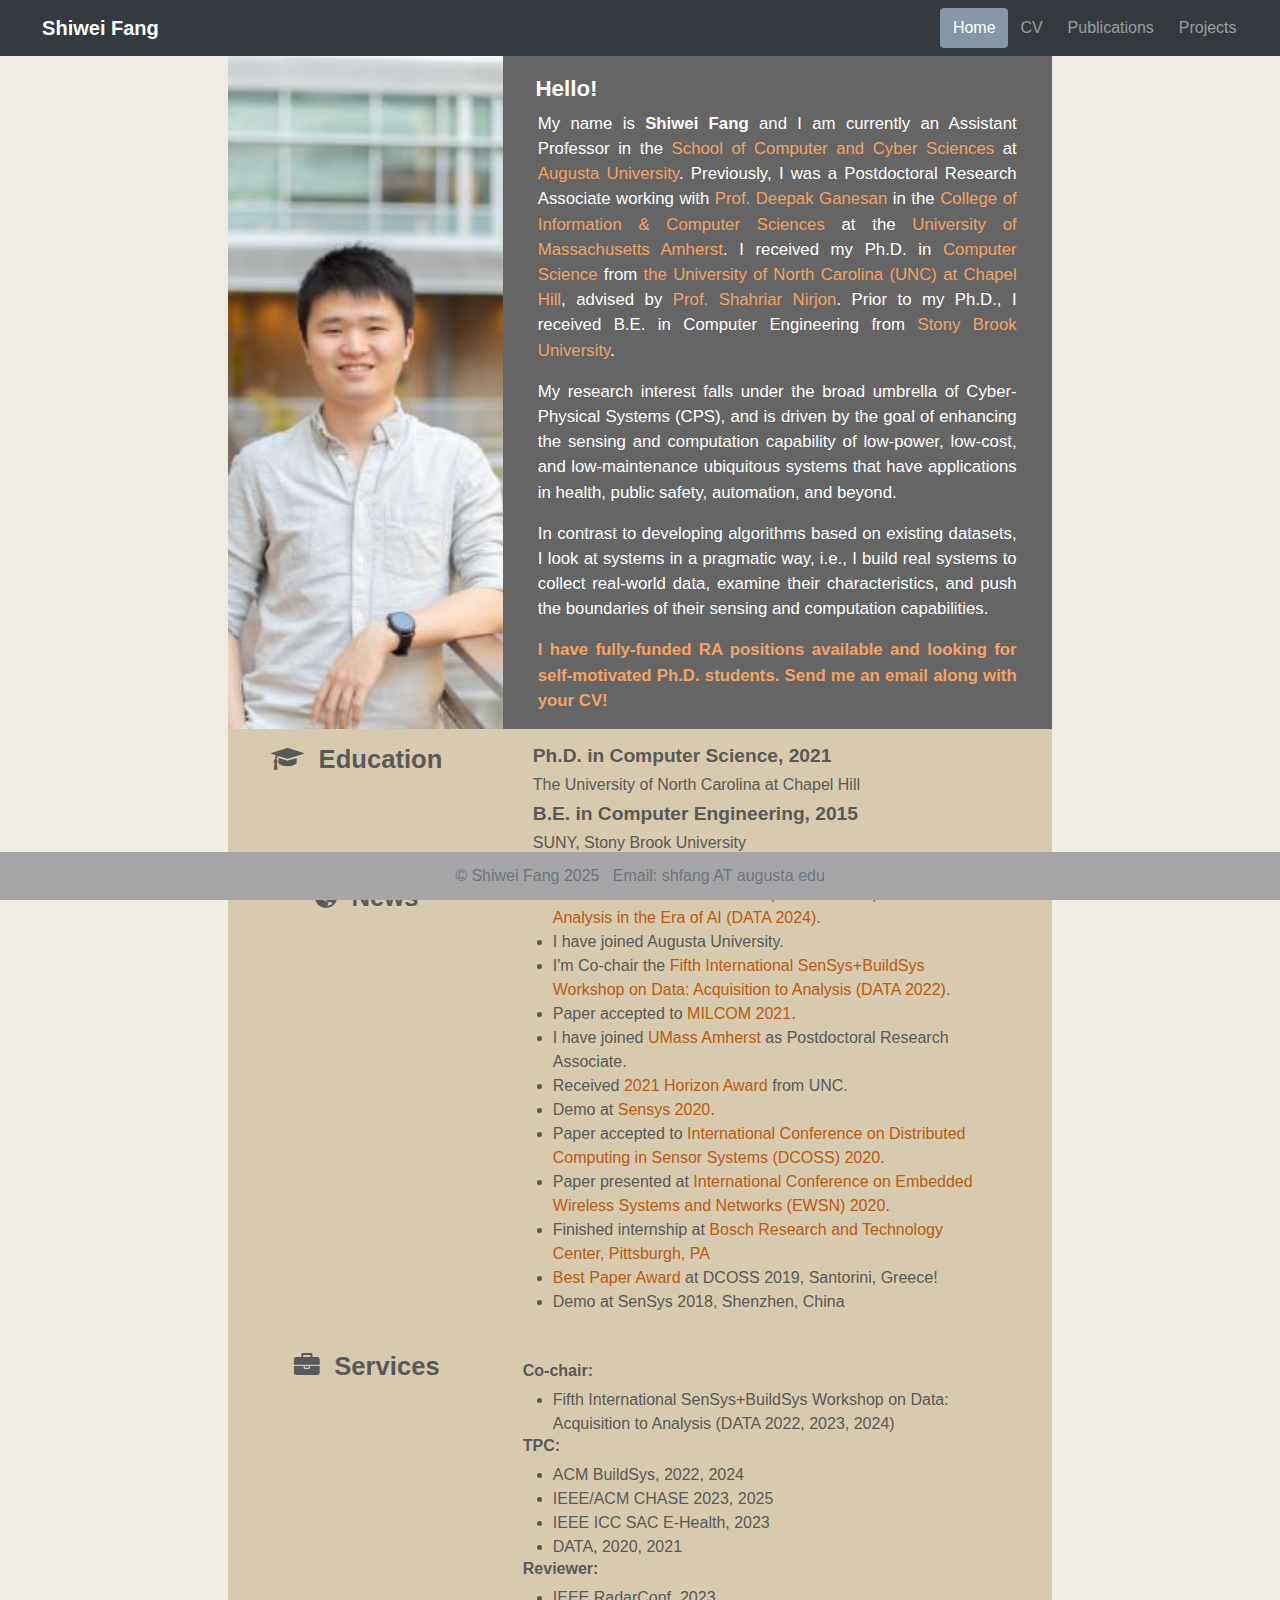
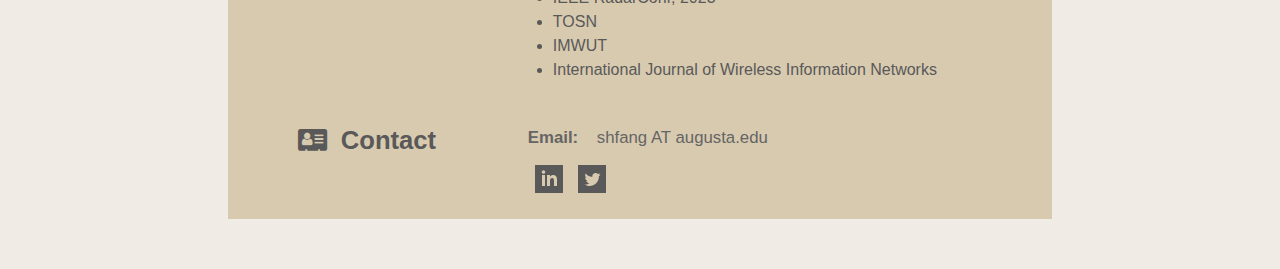
<file: index.html>
<!DOCTYPE html>
<html lang="en">

<head>
    <!-- Global site tag (gtag.js) - Google Analytics -->
    <script async src="https://www.googletagmanager.com/gtag/js?id=G-611R9WFK9T"></script>
    <script>
        window.dataLayer = window.dataLayer || [];
        function gtag() { dataLayer.push(arguments); }
        gtag('js', new Date());

        gtag('config', 'G-611R9WFK9T');
    </script>

    <meta charset="utf-8">
    <meta http-equiv="X-UA-Compatible" content="IE=edge">
    <meta name="viewport" content="width=device-width, initial-scale=1">
    <title>Shiwei Fang</title>
    <link href="css/bootstrap.min.css" rel="stylesheet">
    <link href="css/custom.css" rel="stylesheet">
    <link href='https://fonts.googleapis.com/css?family=Montserrat:400,700' rel='stylesheet' type='text/css'>
    <link href="https://maxcdn.bootstrapcdn.com/font-awesome/4.7.0/css/font-awesome.min.css" rel="stylesheet">

    <!--[if lt IE 9]>
      <script src="https://oss.maxcdn.com/html5shiv/3.7.2/html5shiv.min.js"></script>
      <script src="https://oss.maxcdn.com/respond/1.4.2/respond.min.js"></script>
    <![endif]-->
</head>

<body>
    <nav class="navbar navbar-expand-sm navbar-dark bg-dark sticky-top">
        <div class="container">
            <a class="navbar-brand" href="index.html"><b>&nbsp;&nbsp;Shiwei Fang</b></a>
            <button class="navbar-toggler" type="button" data-toggle="collapse" data-target="#navbarNavDropdown"
                aria-controls="navbarNavDropdown" aria-expanded="false" aria-label="Toggle navigation">
                <span class="navbar-toggler-icon"></span>
            </button>

            <div class="collapse navbar-collapse justify-content-between" id="navbarNavDropdown">
                <ul class="nav nav-pills navbar-nav ml-auto">
                    <li class="nav-item">
                        <a class="nav-link active" href="index.html">&nbsp;Home&nbsp;</a>
                    </li>
                    <li class="nav-item">
                        <a class="nav-link" href="Shiwei_Fang_CV.pdf" target="_blank">&nbsp;CV&nbsp;</a>
                    </li>
                    <li class="nav-item">
                        <a class="nav-link" href="research/publications.html">&nbsp;Publications&nbsp;</a>
                    </li>
                    <li class="nav-item">
                        <a class="nav-link" href="projects/projects.html">&nbsp;Projects&nbsp;</a>
                    </li>
                </ul>
                </form>
            </div>
        </div>
    </nav>

    <div class="row justify-content-center">

        <div class="col"></div>

        <div class="col-12 col-md-10 col-xl-8 col-center justify-content-center index-custom" style="max-width: 80rem;">


            <div class="jumbotron" style="padding-top: 0px;padding-bottom: 0px; padding-left: 0px; padding-right: 0px;">
                <!--<div class="container-fluid">-->
                <div class="container-fliud" style='height: 100%; width: 100%; margin-left: 0px; margin-right: 0px;'>
                    <div class="row" style="height: 100%; width: 100%; margin-left: 0px; margin-right: 0px;">
                        <!--<div class="col-md-5 my-auto col-img-wrap ">
                            <img src="imgs/shiwei.jpg" alt="Shiwei Fang" class="img-fluid"
                                style='height: 100%; width: auto; object-fit: contain; overflow: hidden;' />
                        </div> -->
                        <div class="col-md-4" style='min-height: 17.5rem; padding-left: 0px; padding-right: 0px;' >
                            <div class="s-cover"></div>
                        </div>
                        
                        <div class="col-md-8" style="margin-top: 20px; text-align: justify;">
                            <h3>Hello!</h3>
                            <p>My name is <b>Shiwei Fang</b> and I am currently an Assistant Professor in the <a href="https://www.augusta.edu/ccs/">School of Computer and Cyber Sciences</a> at <a href="https://www.augusta.edu/">Augusta University</a>. Previously, I was a Postdoctoral Research Associate working with <a href="https://people.cs.umass.edu/~dganesan/">Prof. Deepak Ganesan</a> in the <a href="https://www.cics.umass.edu/">College of Information & Computer Sciences</a> at the <a href="https://www.umass.edu/">University of Massachusetts Amherst</a>. I received my Ph.D. in <a href="https://cs.unc.edu/">Computer Science</a> from <a href="https://www.unc.edu/">the University of North Carolina (UNC) at Chapel Hill</a>, advised by <a href="https://cs.unc.edu/~nirjon/">Prof. Shahriar Nirjon</a>. Prior to my Ph.D., I received B.E. in Computer Engineering from <a href="https://www.stonybrook.edu/">Stony Brook University</a>.
                            </p>
                            <p>
                                My research interest falls under the broad umbrella of Cyber-Physical Systems (CPS), and is driven by the goal of enhancing the sensing and computation capability of low-power, low-cost, and low-maintenance ubiquitous systems that have applications in health, public safety, automation, and beyond.
                            </P>
                            <p>
                                In contrast to developing algorithms based on existing datasets, I look at systems in a pragmatic way, i.e., I build real systems to collect real-world data, examine their characteristics, and push the boundaries of their sensing and computation capabilities.
                            </p>

                            <p style="font-weight: bolder; color:  #f2a365;">
                                I have fully-funded RA positions available and looking for self-motivated Ph.D. students. Send me an email along with your CV!
                            </p>

                        </div>
                    </div>

                </div>
            </div>


            <div class="jumbotron"
                style="background-color: #d8caaf; padding-top: 5px; color: #595959; padding-left: 0px; padding-right: 0px;">
                <div class="container-fliud"
                    style="height: 100%; width: 100%; object-fit: contain; margin-left: 0px; margin-right: 0px;">
                    <div class="row">
                        <div class="col-md-4" style="text-align: center; padding-left: 0px; padding-top: 10px;">
                            <h2><span class="fa fa-graduation-cap"></span>&nbsp;&nbsp;Education
                            </h2>
                        </div>
                        <div class="col-md-8" style="text-align: left;">
                            <div class="container" style="padding-top: 10px;">
                                <h5><b>Ph.D. in Computer Science, 2021</b></h5>
                                <h6>The University of North Carolina at Chapel Hill</h6>

                                <h5><b>B.E. in Computer Engineering, 2015</b></h5>
                                <h6>SUNY, Stony Brook University</h6>
                            </div>
                        </div>
                    </div>
                </div>
            </div>

            <div class="jumbotron"
                style="background-color: #d8caaf; padding-top: 0px; color: #595959; padding-left: 0px; padding-right: 0px;">
                <div class="container-fluid"
                    style="height: 100%; width: 100%; object-fit: contain; margin-left: 0px; margin-right: 0px;">
                    <div class="row">
                        <div class="col-md-4" style="text-align: center; padding-left: 0px; padding-top: 10px;">
                            <h2><span class="fa fa-globe"></span>&nbsp;&nbsp;News</h2>
                        </div>
                        <div class="col-md-8" style="text-align: left;">
                            <ul class="index-news" style="padding-top: 10px; padding-left: 30px;">
                                <li><a href="https://data-workshop.github.io/DATA2024/">Seventh International Workshop on Data: Acquisition & Analysis in the Era of AI (DATA 2024)</a>.</li>
                                <li>I have joined Augusta University.</li>
                                <li>I'm Co-chair the <a href="https://data-workshop.github.io/DATA2022/">Fifth International SenSys+BuildSys Workshop on Data: Acquisition to Analysis (DATA 2022)</a>.</li>
                                <li>Paper accepted to <a href="https://milcom2021.milcom.org/">MILCOM 2021</a>.</li>
                                <li>I have joined <a href="https://www.cics.umass.edu/">UMass Amherst</a> as Postdoctoral Research Associate.</li>
                                <li>Received <a href="https://gradschoolmagazine.unc.edu/2020/11/impact-horizon-award-recipients/">2021 Horizon Award</a> from UNC.</li>
                                <li>Demo at <a href="http://sensys.acm.org/2020/">Sensys 2020</a>.</li>
                                <!-- <li>Paper accepted to <a href="https://workshopdata.github.io/DATA2020/">The 3rd International SenSys+BuildSys Workshop on Data: Acquisition to Analysis, 2020</a>.</li> -->
                                <li>Paper accepted to <a href="https://www.dcoss.org/dcoss20/">International Conference on Distributed Computing in Sensor Systems (DCOSS) 2020</a>.</li>
                                <li>Paper presented at <a href="https://ewsn2020.conf.citi-lab.fr/">International Conference on Embedded Wireless Systems and Networks (EWSN) 2020</a>.</li>
                                <!-- <li>Elected as Senator to <a href="https://gpsf.unc.edu/">The Graduate and Professional Student Federation (GPSF)</a></li> -->
                                <!-- <li>Paper accpeted to <a href="https://dfhs-buildsys.github.io/dfhs2019/">ACM International Workshop on Device-Free Human Sensing (DFHS) (With BuildSys 2019)</a>.</li> -->
                                <li>Finished internship at <a href="https://www.bosch.us/our-company/bosch-in-the-usa/pittsburgh/">Bosch Research and Technology Center, Pittsburgh, PA</a>
                                </li>
                                <li><a href="https://www.instagram.com/p/BySpCxPAi43/">Best Paper Award</a> at DCOSS 2019, Santorini, Greece!</li>
                                <li>Demo at SenSys 2018, Shenzhen, China</li>
                                <!-- <li>Teaching assistant for <a href="http://mobile.web.unc.edu/">COMP 433: Mobile Computing Systems</a>, Fall 2017</li> -->
                                <!-- <li>Teaching assistant for COMP 581: Introduction for Robotics, Fall 2017</li> -->
                            </ul>
                        </div>
                    </div>
                </div>
            </div>

            <div class="jumbotron"
                style="background-color: #d8caaf; padding-top: 0px; color: #595959; padding-left: 0px; padding-right: 0px;">
                <div class="container-fluid"
                    style="height: 100%; width: 100%; object-fit: contain; margin-left: 0px; margin-right: 0px;">
                    <div class="row">
                        <div class="col-md-4" style="text-align: center; padding-left: 0px; padding-top: 10px;">
                            <h2><span class="fa fa-briefcase"></span>&nbsp;&nbsp;Services</h2>
                        </div>
                        <div class="col-md-8" style="text-align: left;">
                            
                            <ul class="index-news" style="padding-top: 20px; padding-left: 30px;">
                                <h6 style="margin-left: -30px;"><b>Co-chair:</b></h6>
                                <li>Fifth International SenSys+BuildSys Workshop on Data: Acquisition to Analysis (DATA 2022, 2023, 2024)</li>

                                <h6 style="margin-left: -30px;"><b>TPC:</b></h6>
                                <li>ACM BuildSys, 2022, 2024</li>
                                <li>IEEE/ACM CHASE 2023, 2025</li>
                                <li>IEEE ICC SAC E-Health, 2023</li>
                                <li>DATA, 2020, 2021</li>

                                <h6 style="margin-left: -30px;"><b>Reviewer:</b></h6>
                                <li>IEEE RadarConf, 2023</li>
                                <li>TOSN</li>
                                <li>IMWUT</li>
                                <li>International Journal of Wireless Information Networks</li>


                            </ul>
                        </div>
                    </div>
                </div>
            </div>


            <div class="jumbotron flex-grow-1"
                style="background-color: #d8caaf; padding-top: 5px; color: #595959; padding-left: 0px; padding-right: 0px;">
                <div class="container-fluid flex-grow-1"
                    style="height: 100%; width: 100%; object-fit: contain; margin-left: 0px; margin-right: 0px;">
                    <div class="row flex-grow-1">
                        <div class="col-md-4" style="text-align: center; padding-left: 0px; padding-top: 10px;">
                            <h2><span class="fa fa-address-card"></span>&nbsp;&nbsp;Contact
                            </h2>
                        </div>
                        <div class="col-md-8" style="text-align: left; padding-top: 10px; padding-left: 0px;">
                            <p style="color: #656565;"><b>Email:</b> &nbsp;&nbsp; shfang AT augusta.edu</p>
                            <!-- <p style="color: #656565;"><b>Linkedin:</b> &nbsp;&nbsp;<a href="https://www.linkedin.com/in/shiwei-fang-9852524a"
                                    style="color: #B85B14;">Shiwei Fang</a></p> -->

                            <p>&nbsp;
                                <a href="https://www.linkedin.com/in/shiwei-fang-9852524a"  value="Linkedin" target="_blank">
                                    <svg xmlns="http://www.w3.org/2000/svg" width="24" height="24" fill="currentColor" class="icon-svg" viewBox="0 0 24 24"><path d="M0 0v24h24v-24h-24zm8 19h-3v-11h3v11zm-1.5-12.268c-.966 0-1.75-.79-1.75-1.764s.784-1.764 1.75-1.764 1.75.79 1.75 1.764-.783 1.764-1.75 1.764zm13.5 12.268h-3v-5.604c0-3.368-4-3.113-4 0v5.604h-3v-11h3v1.765c1.397-2.586 7-2.777 7 2.476v6.759z"/></svg></a>
                                &nbsp;&nbsp;
                                <a href="https://twitter.com/shiwei_f" type="button" value="Twitter" target="_blank">
                                    <svg xmlns="http://www.w3.org/2000/svg" width="24" height="24" fill="currentColor" class="icon-svg" viewBox="0 0 24 24"><path d="M0 0v24h24v-24h-24zm18.862 9.237c.208 4.617-3.235 9.765-9.33 9.765-1.854 0-3.579-.543-5.032-1.475 1.742.205 3.48-.278 4.86-1.359-1.437-.027-2.649-.976-3.066-2.28.515.098 1.021.069 1.482-.056-1.579-.317-2.668-1.739-2.633-3.26.442.246.949.394 1.486.411-1.461-.977-1.875-2.907-1.016-4.383 1.619 1.986 4.038 3.293 6.766 3.43-.479-2.053 1.079-4.03 3.198-4.03.944 0 1.797.398 2.396 1.037.748-.147 1.451-.42 2.085-.796-.245.767-.766 1.41-1.443 1.816.664-.08 1.297-.256 1.885-.517-.44.656-.997 1.234-1.638 1.697z"/></svg></a>
                            </p>
                        </div>
                    </div>
                </div>
            </div>


        </div>

        <div class="col"></div>
    </div>

    <footer class="footer text-center">
        <div class="container">
            <span class="text-muted">&copy; Shiwei Fang 2025 &nbsp; Email: shfang AT augusta edu</span>
        </div>
    </footer>

    <script src="https://ajax.googleapis.com/ajax/libs/jquery/1.11.3/jquery.min.js"></script>
    <script src="js/bootstrap.min.js"></script>
</body>

</html>
</file>
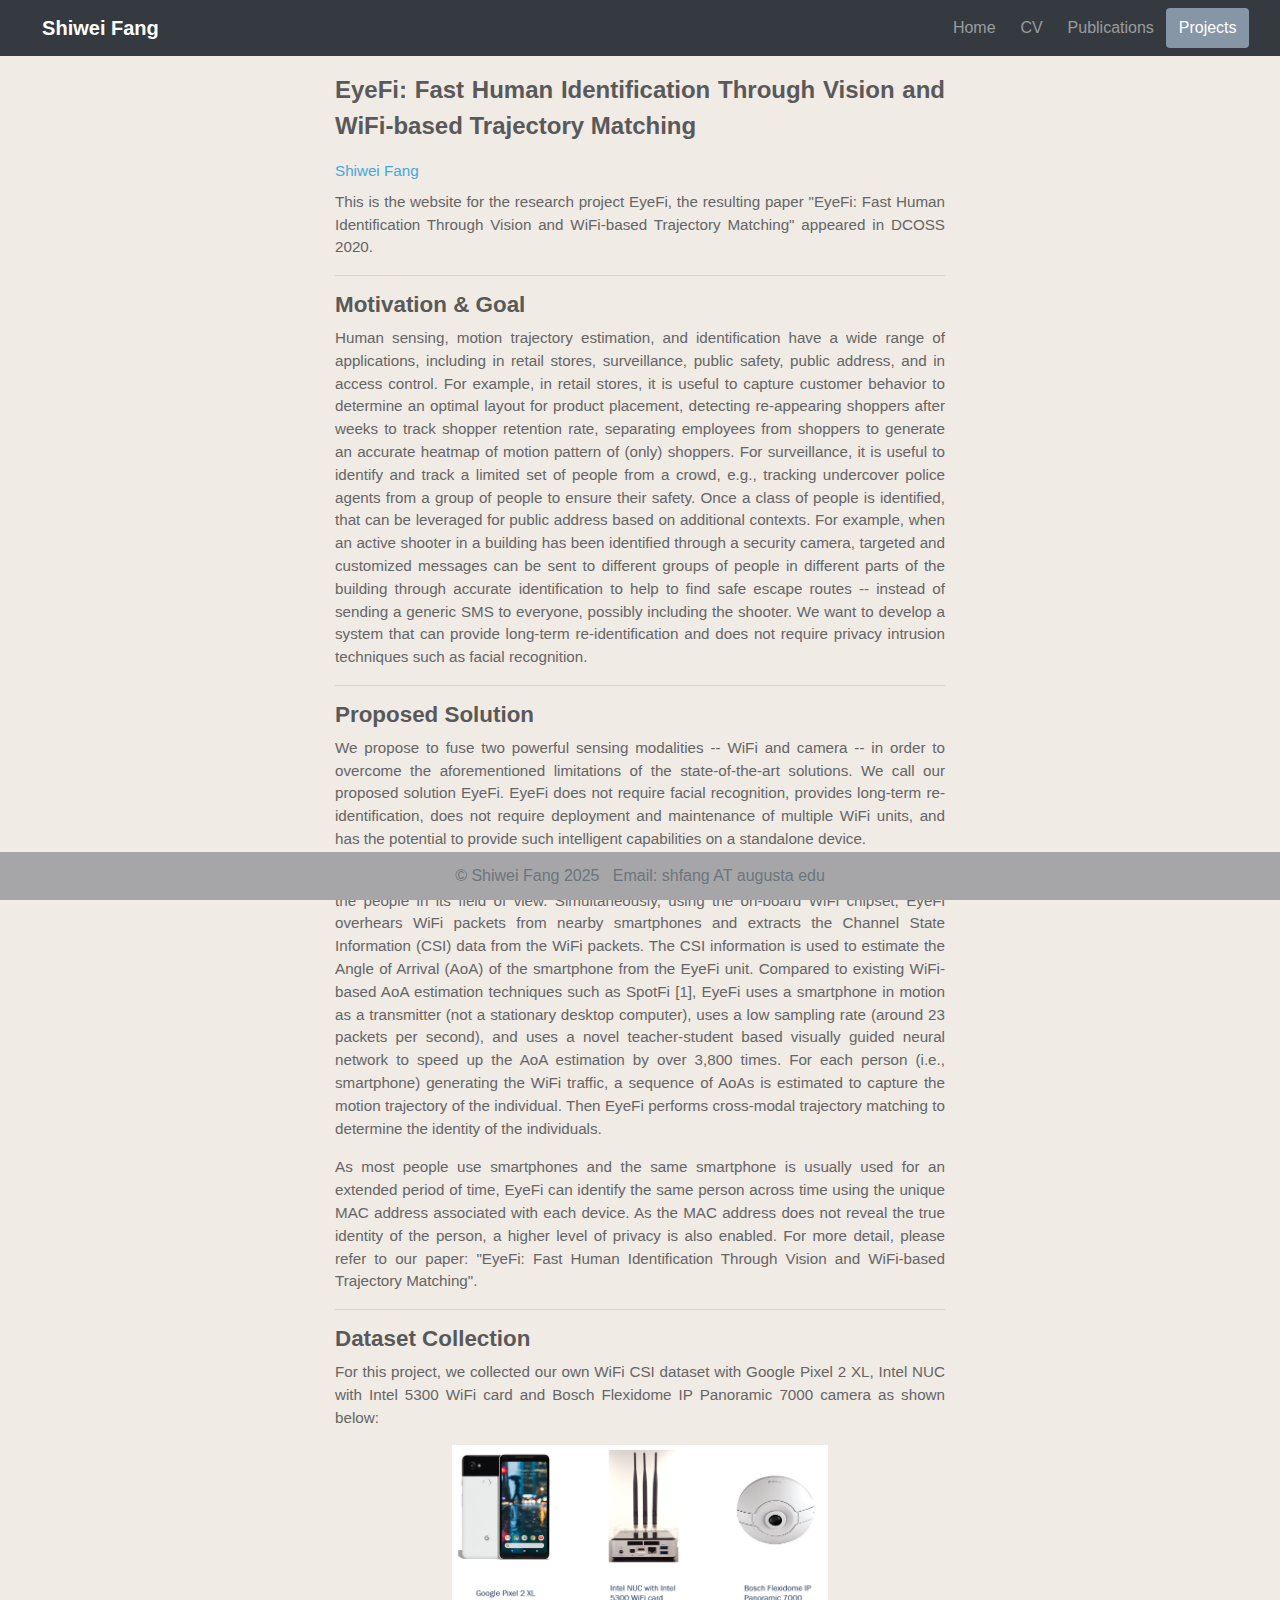
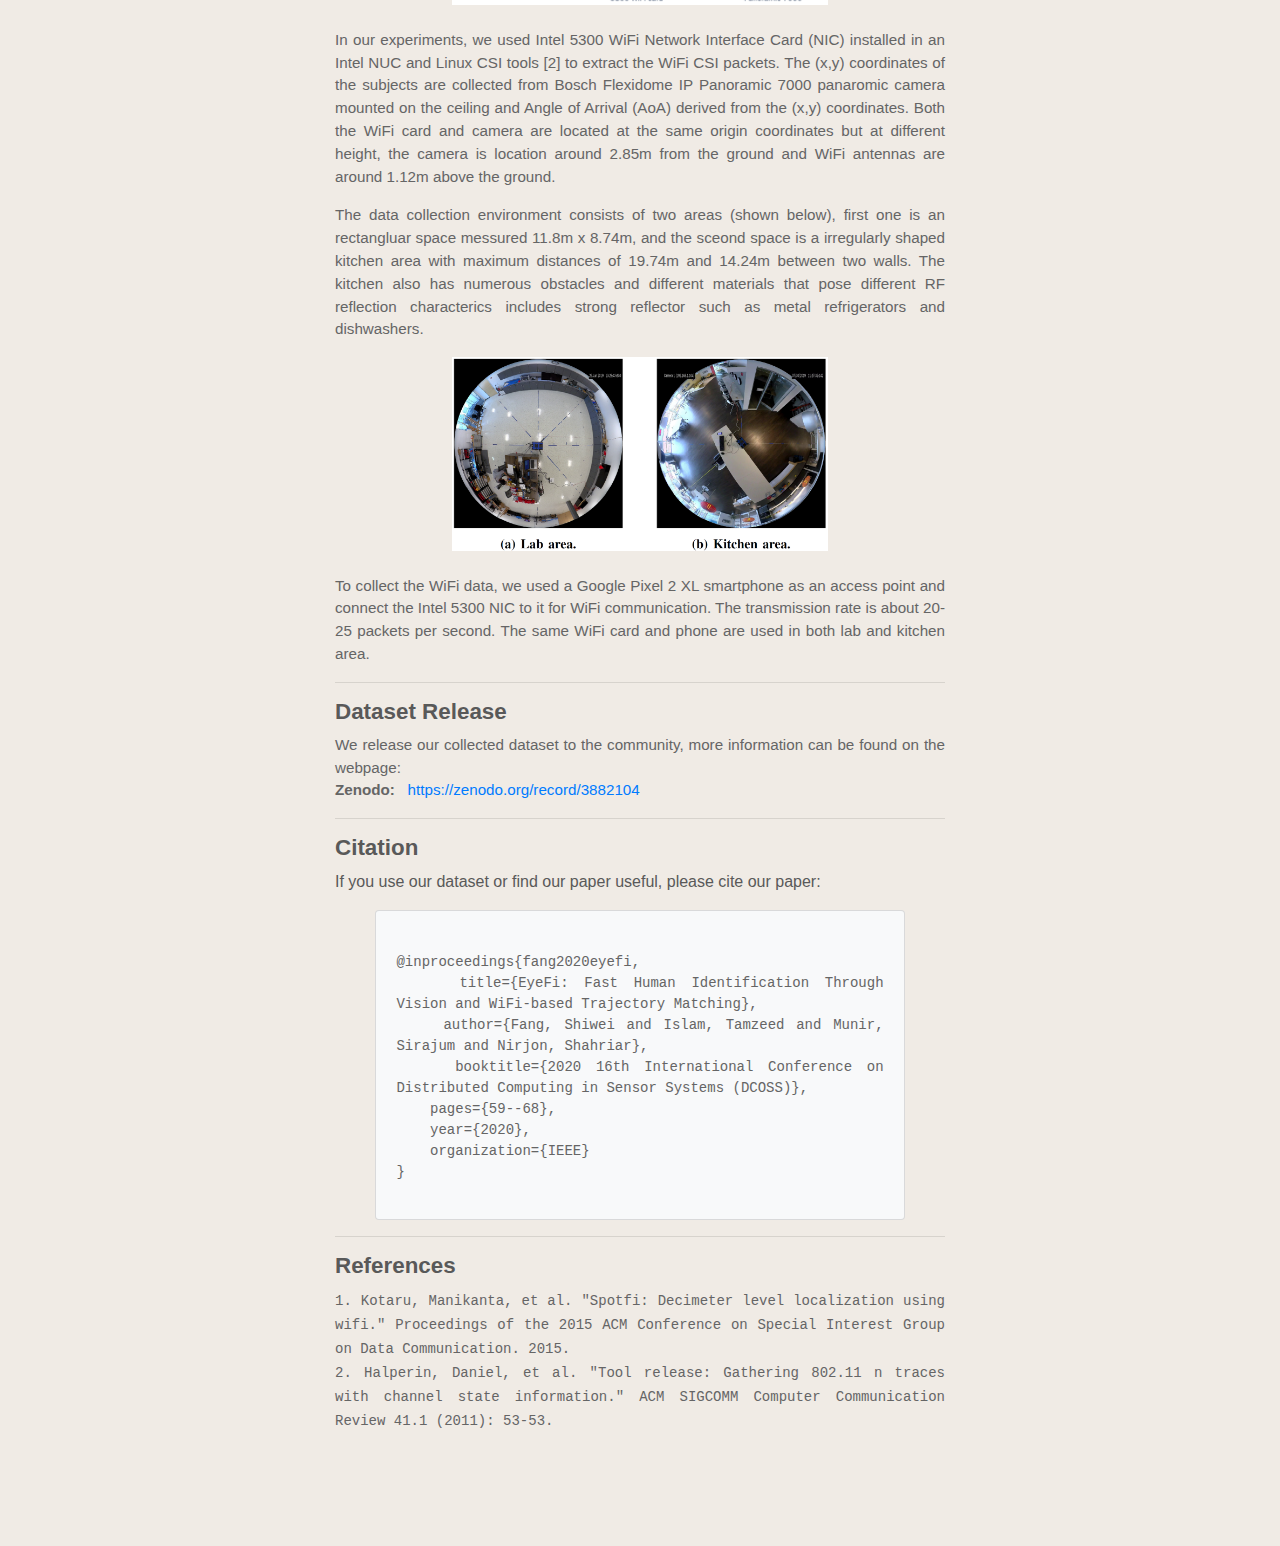
<file: projects/eyefi.html>
<!DOCTYPE html>
<html lang="en">

<head>
    <!-- Global site tag (gtag.js) - Google Analytics -->
    <script async src="https://www.googletagmanager.com/gtag/js?id=G-611R9WFK9T"></script>
    <script>
        window.dataLayer = window.dataLayer || [];
        function gtag() { dataLayer.push(arguments); }
        gtag('js', new Date());

        gtag('config', 'G-611R9WFK9T');
    </script>


    <meta charset="utf-8">
    <meta http-equiv="X-UA-Compatible" content="IE=edge">
    <meta name="viewport" content="width=device-width, initial-scale=1">
    
    <title>Shiwei Fang - EyeFi</title>
    <link href="../css/bootstrap.min.css" rel="stylesheet">
    <link href="../css/custom.css" rel="stylesheet">
    <link href="../css/blog.css" rel="stylesheet">
    <link href='https://fonts.googleapis.com/css?family=Montserrat:400,700' rel='stylesheet' type='text/css'>

    <!--[if lt IE 9]>
      <script src="https://oss.maxcdn.com/html5shiv/3.7.2/html5shiv.min.js"></script>
      <script src="https://oss.maxcdn.com/respond/1.4.2/respond.min.js"></script>
    <![endif]-->
</head>

<body>
    <nav class="navbar navbar-expand-sm navbar-dark bg-dark sticky-top">
        <div class="container">
            <a class="navbar-brand" href="../index.html"><b>&nbsp;&nbsp;Shiwei Fang</b></a>
            <button class="navbar-toggler" type="button" data-toggle="collapse" data-target="#navbarNavDropdown"
                aria-controls="navbarNavDropdown" aria-expanded="false" aria-label="Toggle navigation">
                <span class="navbar-toggler-icon"></span>
            </button>

            <div class="collapse navbar-collapse justify-content-between" id="navbarNavDropdown">
                <ul class="nav nav-pills navbar-nav ml-auto">
                    <li class="nav-item">
                        <a class="nav-link" href="../index.html">&nbsp;Home&nbsp;</a>
                    </li>
                    <li class="nav-item">
                        <a class="nav-link" href="../Shiwei_Fang_CV.pdf" target="_blank">&nbsp;CV&nbsp;</a>
                    </li>
                    <li class="nav-item">
                        <a class="nav-link" href="../research/publications.html">&nbsp;Publications&nbsp;</a>
                    </li>
                    <li class="nav-item">
                        <a class="nav-link active" href="projects.html">&nbsp;Projects&nbsp;</a>
                    </li>
                </ul>
                </form>
            </div>
        </div>
    </nav>


    <div class="row justify-content-center">
        <div class="col"></div>

        <div class="col-sm-9 col-md-8 col-xl-6" style="max-width: 80rem;">
            <div class="container-fluid"
                style="background-color: transparent; padding-left: 0px;padding-right: 0px; padding-top: 0px;">

                <div class="blog-post"  style="text-align: justify">
                    
                    <div class="blog-title">EyeFi: Fast Human Identification Through Vision and WiFi-based Trajectory Matching</div>
                    <p class="blog-post-meta"><a href="../index.html">Shiwei Fang</a></p>

                    <p>This is the website for the research project EyeFi, the resulting paper "EyeFi: Fast Human Identification Through Vision and WiFi-based Trajectory Matching" appeared in DCOSS 2020. 
                    </p>

                    <hr>

                    <h3>Motivation & Goal</h3>
                    <p>
                        Human sensing, motion trajectory estimation, and identification have a wide range of applications, including in retail stores, surveillance, public safety, public address, and in access control. For example, in retail stores, it is useful to capture customer behavior to determine an optimal layout for product placement, detecting re-appearing shoppers after weeks to track shopper retention rate, separating employees from shoppers to generate an accurate heatmap of motion pattern of (only) shoppers. For surveillance, it is useful to identify and track a limited set of people from a crowd, e.g., tracking undercover police agents from a group of people to ensure their safety. Once a class of people is identified, that can be leveraged for public address based on additional contexts. For example, when an active shooter in a building has been identified through a security camera, targeted and customized messages can be sent to different groups of people in different parts of the building through accurate identification to help to find safe escape routes -- instead of sending a generic SMS to everyone, possibly including the shooter. We want to develop a system that can provide long-term re-identification and does not require privacy intrusion techniques such as facial recognition. 
                    </p>


                    <hr>

                    <h3>Proposed Solution</h3>

                    <p>
                        We propose to fuse two powerful sensing modalities -- WiFi and camera -- in order to overcome the aforementioned limitations of the state-of-the-art solutions. We call our proposed solution EyeFi. EyeFi does not require facial recognition, provides long-term re-identification, does not require deployment and maintenance of multiple WiFi units, and has the potential to provide such intelligent capabilities on a standalone device.
                    </p>

                    <p>
                        EyeFi uses the on-board camera to detect, track, and estimate the motion trajectories of the people in its field of view. Simultaneously, using the on-board WiFi chipset, EyeFi overhears WiFi packets from nearby smartphones and extracts the Channel State Information (CSI) data from the WiFi packets. The CSI information is used to estimate the Angle of Arrival (AoA) of the smartphone from the EyeFi unit. Compared to existing WiFi-based AoA estimation techniques such as SpotFi [1], EyeFi uses a smartphone in motion as a transmitter (not a stationary desktop computer), uses a low sampling rate (around 23 packets per second), and uses a novel teacher-student based visually guided neural network to speed up the AoA estimation by over 3,800 times. For each person (i.e., smartphone) generating the WiFi traffic, a sequence of AoAs is estimated to capture the motion trajectory of the individual. Then EyeFi performs cross-modal trajectory matching to determine the identity of the individuals.
                    </p>

                    <p>
                        As most people use smartphones and the same smartphone is usually used for an extended period of time, EyeFi can identify the same person across time using the unique MAC address associated with each device. As the MAC address does not reveal the true identity of the person, a higher level of privacy is also enabled. For more detail, please refer to our paper: "EyeFi: Fast Human Identification Through Vision and WiFi-based Trajectory Matching".
                    </p>
                    
                    <hr>

                    <h3>Dataset Collection</h3>

                    <p>
                        For this project, we collected our own WiFi CSI dataset with Google Pixel 2 XL, Intel NUC with Intel 5300 WiFi card and Bosch Flexidome IP Panoramic 7000 camera as shown below:
                    </p>

                    <div class="row">
                        <div class="col"></div>
                        <div class="col-md-8">
                            <img src="pics/eyefi-devices.png" class="img-fluid" alt="Responsive image">
                        </div>
                        <div class="col"></div>
                    </div>
                    
                    <br/>

                    <p>
                        In our experiments, we used Intel 5300 WiFi Network Interface Card (NIC) installed in an Intel NUC and Linux CSI tools [2] to extract the WiFi CSI packets. The (x,y) coordinates of the subjects are collected from Bosch Flexidome IP Panoramic 7000 panaromic camera mounted on the ceiling and Angle of Arrival (AoA) derived from the (x,y) coordinates. Both the WiFi card and camera are located at the same origin coordinates but at different height, the camera is location around 2.85m from the ground and WiFi antennas are around 1.12m above the ground.
                    </p>

                    <p>
                        The data collection environment consists of two areas (shown below), first one is an rectangluar space messured 11.8m x 8.74m, and the sceond space is a irregularly shaped kitchen area with maximum distances of 19.74m and 14.24m between two walls. The kitchen also has numerous obstacles and different materials that pose different RF reflection characterics includes strong reflector such as metal refrigerators and dishwashers. 
                    </p>
                        
                
                    <div class="row">
                        <div class="col"></div>
                        <div class="col-md-8">
                            <img src="pics/eyefi-areas.png" class="img-fluid" alt="Responsive image">
                        </div>
                        <div class="col"></div>
                    </div>

                    <br/>

                    <p>
                        To collect the WiFi data, we used a Google Pixel 2 XL smartphone as an access point and connect the Intel 5300 NIC to it for WiFi communication. The transmission rate is about 20-25 packets per second. The same WiFi card and phone are used in both lab and kitchen area.
                    </p>


                    <hr>

                    <h3>Dataset Release</h3>
                    <p>
                        We release our collected dataset to the community, more information can be found on the webpage:
                        <br/>
                        <B>Zenodo: </B>&nbsp;&nbsp;<a href="https://zenodo.org/record/3882104">https://zenodo.org/record/3882104</a>
                    </p>

                    <hr>
                    <h3>Citation</h3>

                    If you use our dataset or find our paper useful, please cite our paper:

                    <div class="row justify-content-md-center">
                        <div class="col-xl-11 mt-3">
                            <div class="card bg-light">
                                <div class="card-body">
                                    <pre><code>
@inproceedings{fang2020eyefi,
    title={EyeFi: Fast Human Identification Through Vision and WiFi-based Trajectory Matching},
    author={Fang, Shiwei and Islam, Tamzeed and Munir, Sirajum and Nirjon, Shahriar},
    booktitle={2020 16th International Conference on Distributed Computing in Sensor Systems (DCOSS)},
    pages={59--68},
    year={2020},
    organization={IEEE}
}</code></pre>
                                </div>
                            </div>
                        </div>
                    </div>
                    

                    <hr>
                    <h3>References</h3>

                    <code>
                        1. Kotaru, Manikanta, et al. "Spotfi: Decimeter level localization using wifi." Proceedings of the 2015 ACM Conference on Special Interest Group on Data Communication. 2015.<br>

                        2. Halperin, Daniel, et al. "Tool release: Gathering 802.11 n traces with channel state information." ACM SIGCOMM Computer Communication Review 41.1 (2011): 53-53.<br>
                    </code>
                    


                </div>

            </div>
            <!-- /.container -->

        </div>

        <div class="col"></div>
    </div>



    <footer class="footer text-center">
        <div class="container">
            <span class="text-muted">&copy; Shiwei Fang 2025 &nbsp; Email: shfang AT augusta edu</span>
        </div>
    </footer>
    <!-- <footer class="text-muted">
        <div class="container">
            <p class="float-right">
                <a href="#">Back to top</a>
            </p>
            <p>Album example is &copy; Bootstrap, but please download and customize it for yourself!</p>
            <p>New to Bootstrap? <a href="../../">Visit the homepage</a> or read our <a href="../../getting-started/">getting started guide</a>.</p>
        </div>
    </footer> -->

    <script src="https://ajax.googleapis.com/ajax/libs/jquery/1.11.3/jquery.min.js"></script>
    <script src="../js/bootstrap.min.js"></script>
</body>

</html>
</file>
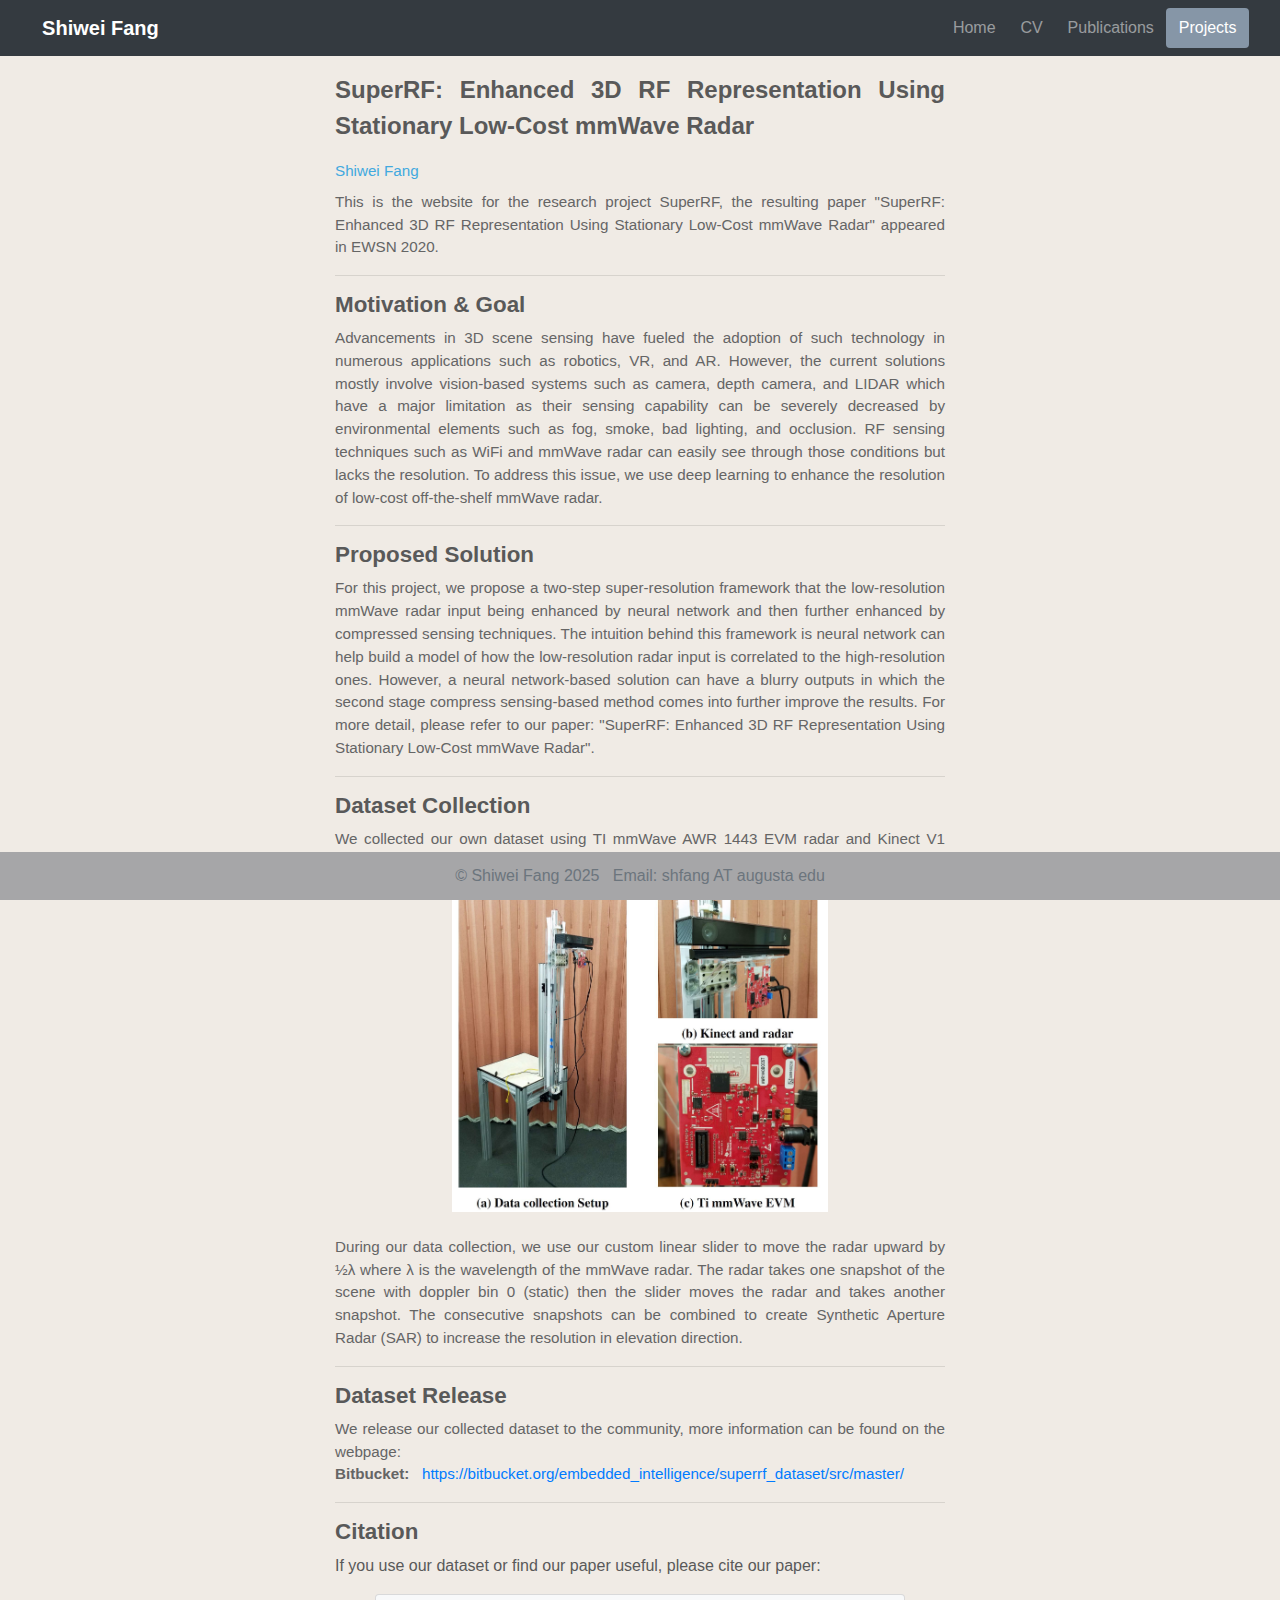
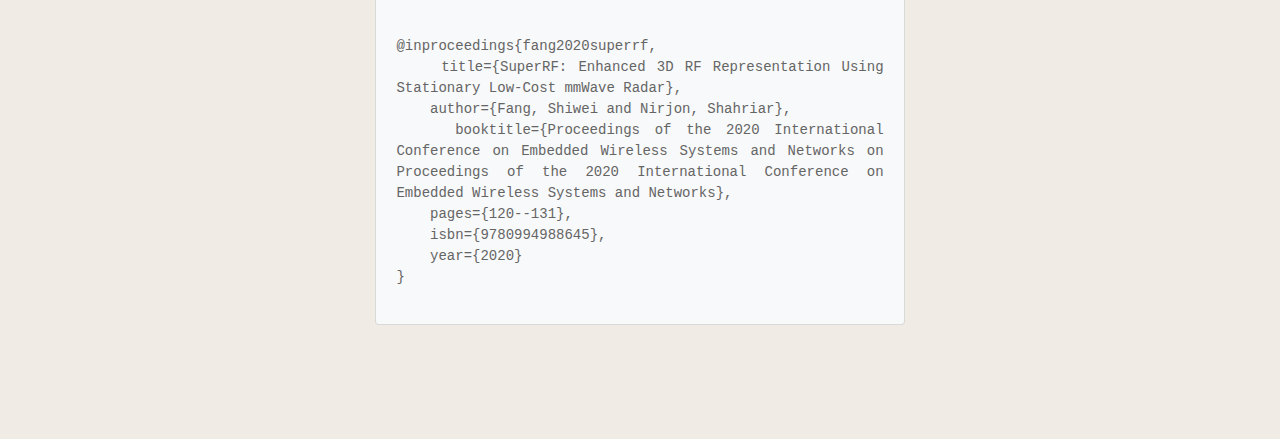
<file: projects/superrf.html>
<!DOCTYPE html>
<html lang="en">

<head>
    <!-- Global site tag (gtag.js) - Google Analytics -->
    <script async src="https://www.googletagmanager.com/gtag/js?id=G-611R9WFK9T"></script>
    <script>
        window.dataLayer = window.dataLayer || [];
        function gtag() { dataLayer.push(arguments); }
        gtag('js', new Date());

        gtag('config', 'G-611R9WFK9T');
    </script>


    <meta charset="utf-8">
    <meta http-equiv="X-UA-Compatible" content="IE=edge">
    <meta name="viewport" content="width=device-width, initial-scale=1">
    
    <title>Shiwei Fang - SuperRF</title>
    <link href="../css/bootstrap.min.css" rel="stylesheet">
    <link href="../css/custom.css" rel="stylesheet">
    <link href="../css/blog.css" rel="stylesheet">
    <link href='https://fonts.googleapis.com/css?family=Montserrat:400,700' rel='stylesheet' type='text/css'>

    <!--[if lt IE 9]>
      <script src="https://oss.maxcdn.com/html5shiv/3.7.2/html5shiv.min.js"></script>
      <script src="https://oss.maxcdn.com/respond/1.4.2/respond.min.js"></script>
    <![endif]-->
</head>

<body>
    <nav class="navbar navbar-expand-sm navbar-dark bg-dark sticky-top">
        <div class="container">
            <a class="navbar-brand" href="../index.html"><b>&nbsp;&nbsp;Shiwei Fang</b></a>
            <button class="navbar-toggler" type="button" data-toggle="collapse" data-target="#navbarNavDropdown"
                aria-controls="navbarNavDropdown" aria-expanded="false" aria-label="Toggle navigation">
                <span class="navbar-toggler-icon"></span>
            </button>

            <div class="collapse navbar-collapse justify-content-between" id="navbarNavDropdown">
                <ul class="nav nav-pills navbar-nav ml-auto">
                    <li class="nav-item">
                        <a class="nav-link" href="../index.html">&nbsp;Home&nbsp;</a>
                    </li>
                    <li class="nav-item">
                        <a class="nav-link" href="../Shiwei_Fang_CV.pdf" target="_blank">&nbsp;CV&nbsp;</a>
                    </li>
                    <li class="nav-item">
                        <a class="nav-link" href="../research/publications.html">&nbsp;Publications&nbsp;</a>
                    </li>
                    <li class="nav-item">
                        <a class="nav-link active" href="projects.html">&nbsp;Projects&nbsp;</a>
                    </li>
                </ul>
                </form>
            </div>
        </div>
    </nav>


    <div class="row justify-content-center">
        <div class="col"></div>

        <div class="col-sm-9 col-md-8 col-xl-6" style="max-width: 80rem;">
            <div class="container-fluid"
                style="background-color: transparent; padding-left: 0px;padding-right: 0px; padding-top: 0px;">

                <div class="blog-post"  style="text-align: justify">
                    
                    <div class="blog-title">SuperRF: Enhanced 3D RF Representation Using Stationary Low-Cost mmWave Radar</div>
                    <p class="blog-post-meta"><a href="../index.html">Shiwei Fang</a></p>

                    <p>This is the website for the research project SuperRF, the resulting paper "SuperRF: Enhanced 3D RF Representation Using Stationary Low-Cost mmWave Radar" appeared in EWSN 2020. 
                    </p>

                    <hr>

                    <h3>Motivation & Goal</h3>
                    <p>
                        Advancements in 3D scene sensing have fueled the adoption of such technology in numerous applications such as robotics, VR, and AR. However, the current solutions mostly involve vision-based systems such as camera, depth camera, and LIDAR which have a major limitation as their sensing capability can be severely decreased by environmental elements such as fog, smoke, bad lighting, and occlusion. RF sensing techniques such as WiFi and mmWave radar can easily see through those conditions but lacks the resolution. To address this issue, we use deep learning to enhance the resolution of low-cost off-the-shelf mmWave radar.
                    </p>


                    <hr>

                    <h3>Proposed Solution</h3>

                    <p>
                        For this project, we propose a two-step super-resolution framework that the low-resolution mmWave radar input being enhanced by neural network and then further enhanced by compressed sensing techniques. The intuition behind this framework is neural network can help build a model of how the low-resolution radar input is correlated to the high-resolution ones. However, a neural network-based solution can have a blurry outputs in which the second stage compress sensing-based method comes into further improve the results. For more detail, please refer to our paper: "SuperRF: Enhanced 3D RF Representation Using Stationary Low-Cost mmWave Radar".
                    </p>
                    
                    <hr>

                    <h3>Dataset Collection</h3>

                    <p>
                        We collected our own dataset using TI mmWave AWR 1443 EVM radar and Kinect V1 depth camera. The setup is shown below:
                    </p>

                    <div class="row">
                        <div class="col"></div>
                        <div class="col-md-8">
                            <img src="pics/superrf-setup.JPG" class="img-fluid" alt="Responsive image">
                        </div>
                        <div class="col"></div>
                    </div>
                    
                    <br/>

                    <p>
                        During our data collection, we use our custom linear slider to move the radar upward by &frac12;&lambda; where &lambda; is the wavelength of the mmWave radar. The radar takes one snapshot of the scene with doppler bin 0 (static) then the slider moves the radar and takes another snapshot. The consecutive snapshots can be combined to create Synthetic Aperture Radar (SAR) to increase the resolution in elevation direction.
                    </p>


                    <hr>

                    <h3>Dataset Release</h3>
                    <p>
                        We release our collected dataset to the community, more information can be found on the webpage:
                        <br/>
                        <B>Bitbucket: </B>&nbsp;&nbsp;<a href="https://bitbucket.org/embedded_intelligence/superrf_dataset/src/master/">https://bitbucket.org/embedded_intelligence/superrf_dataset/src/master/</a>
                    </p>

                    <hr>
                    <h3>Citation</h3>

                    If you use our dataset or find our paper useful, please cite our paper:

                    <div class="row justify-content-md-center">
                        <div class="col-xl-11 mt-3">
                            <div class="card bg-light">
                                <div class="card-body">
                                    <pre><code>
@inproceedings{fang2020superrf,
    title={SuperRF: Enhanced 3D RF Representation Using Stationary Low-Cost mmWave Radar},
    author={Fang, Shiwei and Nirjon, Shahriar},
    booktitle={Proceedings of the 2020 International Conference on Embedded Wireless Systems and Networks on Proceedings of the 2020 International Conference on Embedded Wireless Systems and Networks},
    pages={120--131},
    isbn={9780994988645},
    year={2020}
}</code></pre>
                                </div>
                            </div>
                        </div>
                    </div>
                    
                    


                </div>

            </div>
            <!-- /.container -->

        </div>

        <div class="col"></div>
    </div>



    <footer class="footer text-center">
        <div class="container">
            <span class="text-muted">&copy; Shiwei Fang 2025 &nbsp; Email: shfang AT augusta edu</span>
        </div>
    </footer>
    <!-- <footer class="text-muted">
        <div class="container">
            <p class="float-right">
                <a href="#">Back to top</a>
            </p>
            <p>Album example is &copy; Bootstrap, but please download and customize it for yourself!</p>
            <p>New to Bootstrap? <a href="../../">Visit the homepage</a> or read our <a href="../../getting-started/">getting started guide</a>.</p>
        </div>
    </footer> -->

    <script src="https://ajax.googleapis.com/ajax/libs/jquery/1.11.3/jquery.min.js"></script>
    <script src="../js/bootstrap.min.js"></script>
</body>

</html>
</file>
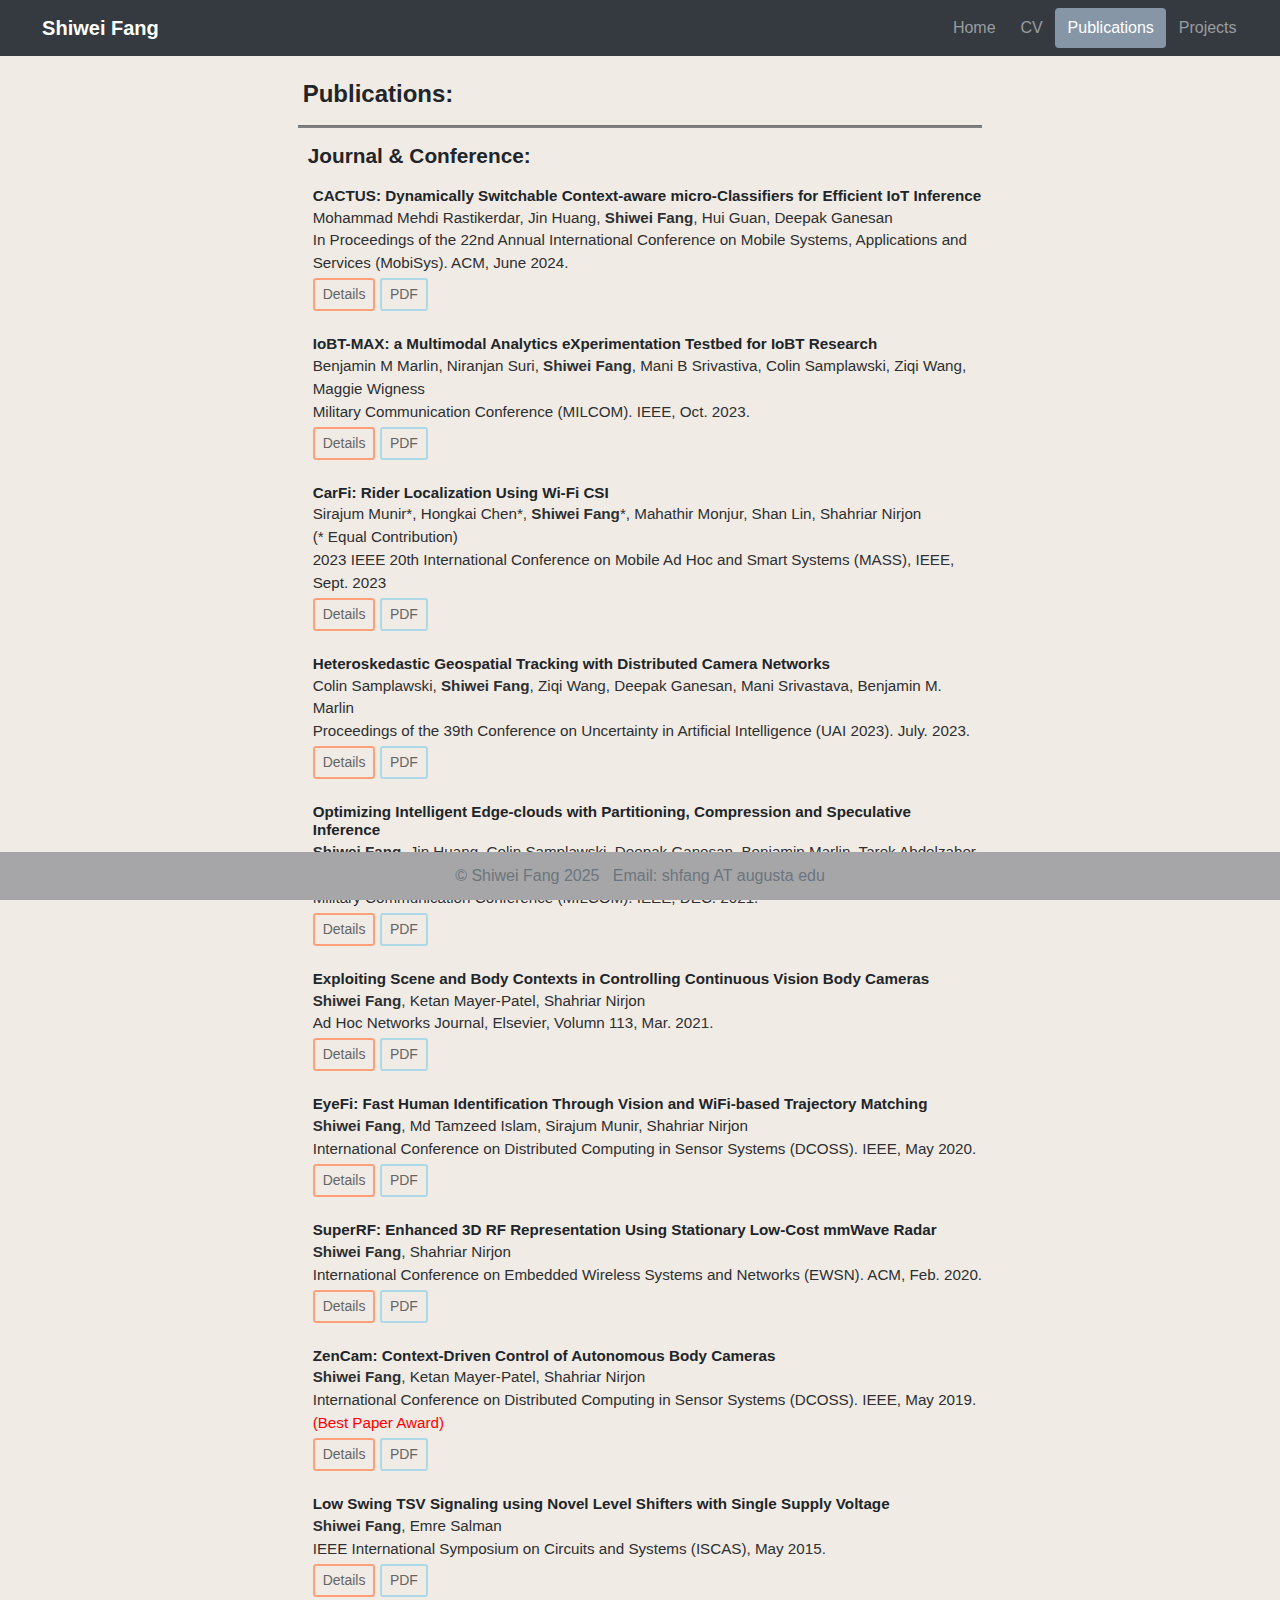
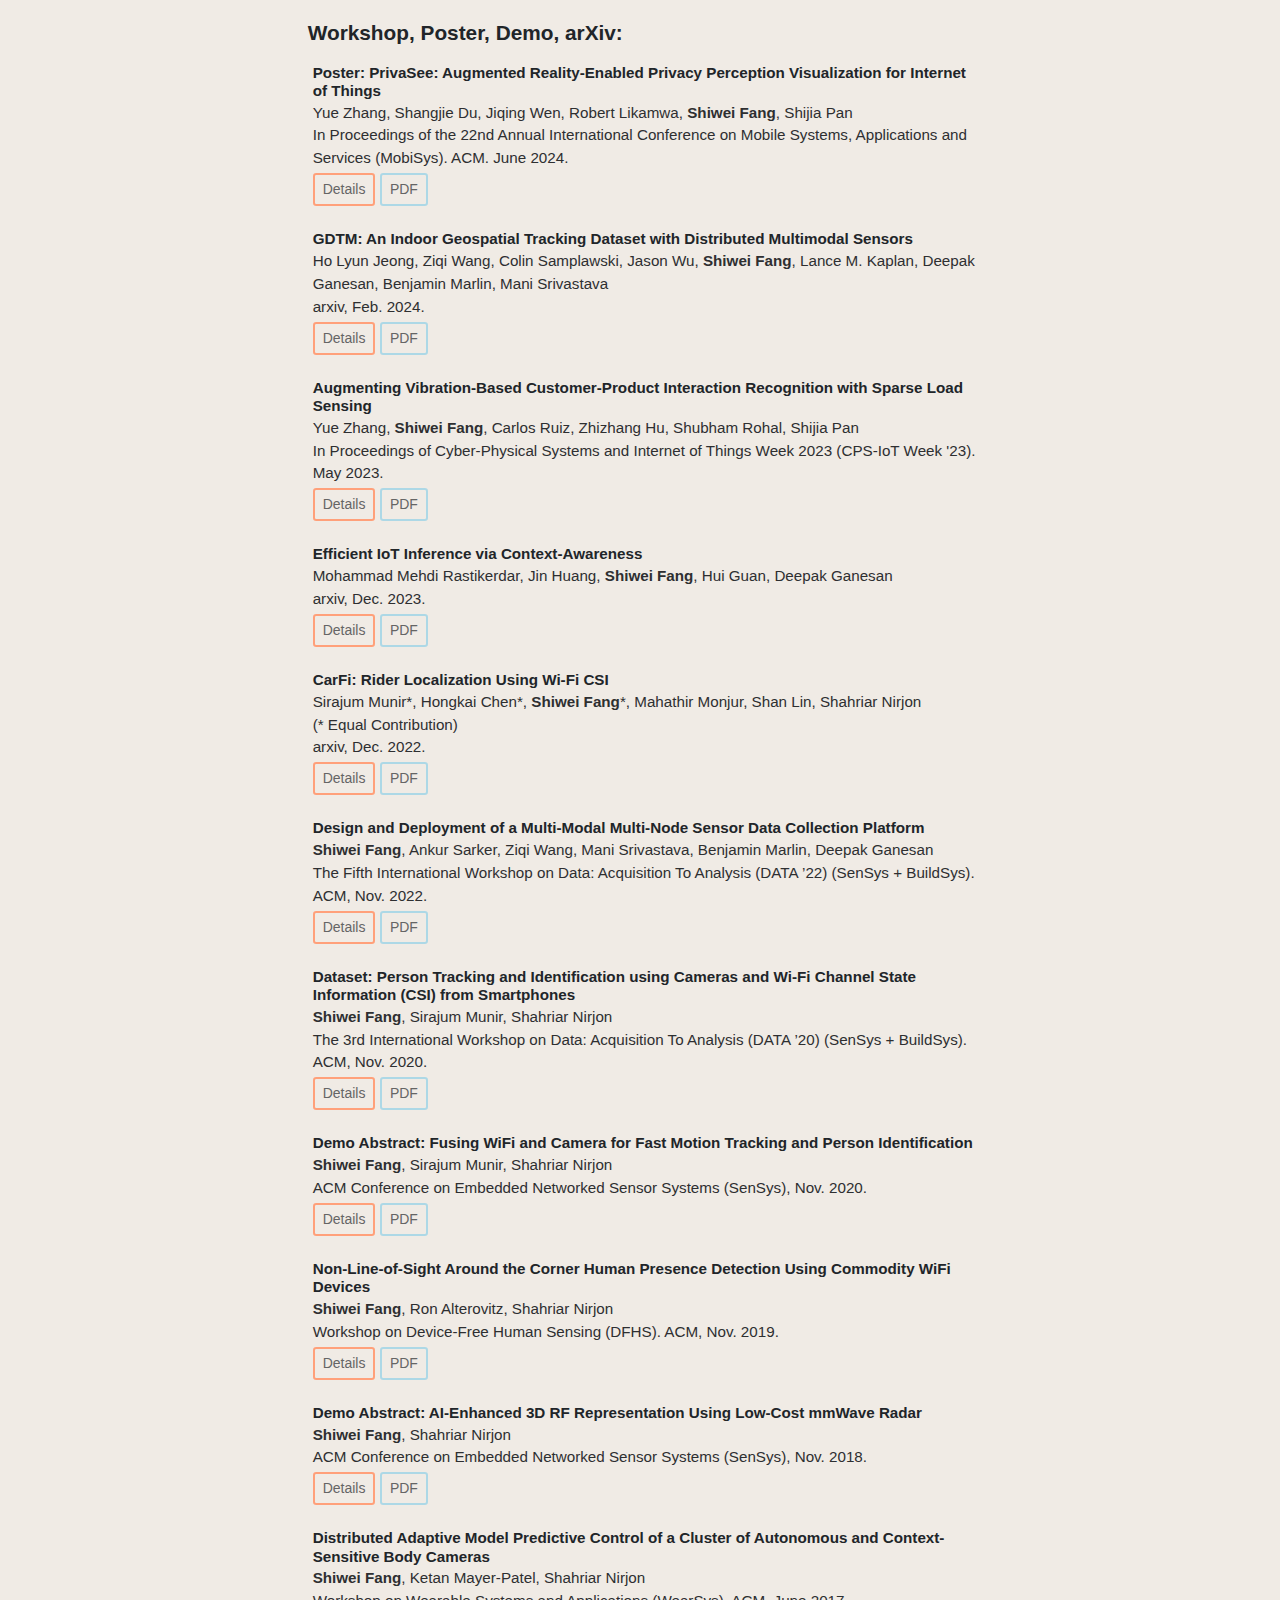
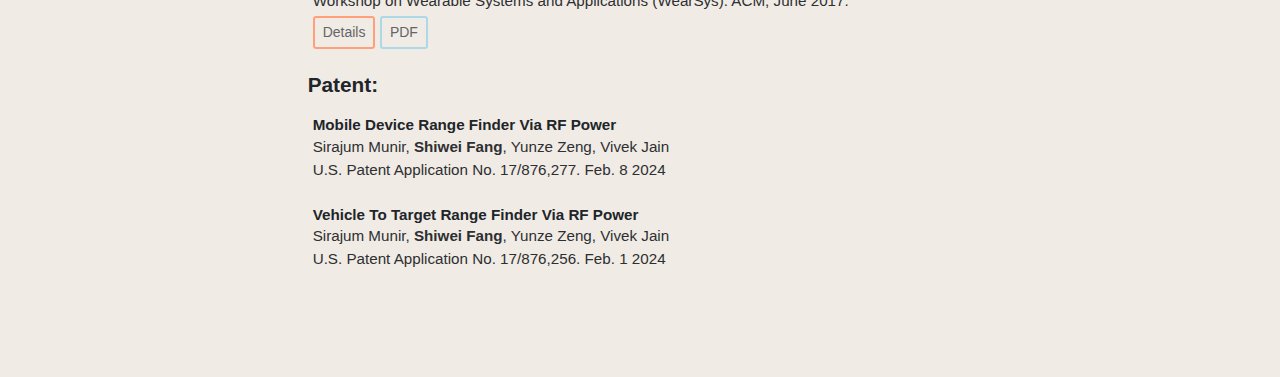
<file: research/publications.html>
<!DOCTYPE html>
<html lang="en">

<head>
    <!-- Global site tag (gtag.js) - Google Analytics -->
    <script async src="https://www.googletagmanager.com/gtag/js?id=G-611R9WFK9T"></script>
    <script>
        window.dataLayer = window.dataLayer || [];
        function gtag() { dataLayer.push(arguments); }
        gtag('js', new Date());

        gtag('config', 'G-611R9WFK9T');
    </script>

    
    <meta charset="utf-8">
    <meta http-equiv="X-UA-Compatible" content="IE=edge">
    <meta name="viewport" content="width=device-width, initial-scale=1">
    <title>Shiwei Fang - Research</title>
    <link href="../css/bootstrap.min.css" rel="stylesheet">
    <link href="../css/custom.css" rel="stylesheet">
    <link href='https://fonts.googleapis.com/css?family=Montserrat:400,700' rel='stylesheet' type='text/css'>

    <!--[if lt IE 9]>
      <script src="https://oss.maxcdn.com/html5shiv/3.7.2/html5shiv.min.js"></script>
      <script src="https://oss.maxcdn.com/respond/1.4.2/respond.min.js"></script>
    <![endif]-->
</head>

<body>
    <nav class="navbar navbar-expand-sm navbar-dark bg-dark sticky-top">
        <div class="container">
            <a class="navbar-brand" href="../index.html"><b>&nbsp;&nbsp;Shiwei Fang</b></a>
            <button class="navbar-toggler" type="button" data-toggle="collapse" data-target="#navbarNavDropdown"
                aria-controls="navbarNavDropdown" aria-expanded="false" aria-label="Toggle navigation">
                <span class="navbar-toggler-icon"></span>
            </button>

            <div class="collapse navbar-collapse justify-content-between" id="navbarNavDropdown">
                <ul class="nav nav-pills navbar-nav ml-auto">
                    <li class="nav-item">
                        <a class="nav-link" href="../index.html">&nbsp;Home&nbsp;</a>
                    </li>
                    <li class="nav-item">
                        <a class="nav-link" href="../Shiwei_Fang_CV.pdf" target="_blank">&nbsp;CV&nbsp;</a>
                    </li>
                    <li class="nav-item">
                        <a class="nav-link active" href="publications.html">&nbsp;Publications&nbsp;</a>
                    </li>
                    <li class="nav-item">
                        <a class="nav-link" href="../projects/projects.html">&nbsp;Projects&nbsp;</a>
                    </li>
                </ul>
                </form>
            </div>
        </div>
    </nav>



    <div class="row  justify-content-center">
        <div class="col"></div>

        <div class="col-xl-7" style="max-width: 80rem;">
            <div class="container-fluid"
                style="background-color: transparent; padding-left: 1rem;padding-right: 1rem; padding-top: 1.5rem; padding-bottom: 2rem; min-height: 100%">

                <!-- <div class="jumbotron" style="background-color: transparent; color: #595959; padding-left: 1rem;padding-right: 1rem; padding-top: 1.5rem; padding-bottom: 2rem; min-height: 100%"> -->

                    <h4 style="text-align: left; padding-left: 5px;"><b>Publications:</b></h4>

                    <hr style="height: 0.125rem; background: grey;">

                    <h3 style="text-align: left; padding-left: 10px; font-size: 1.3rem; padding-bottom: 10px;"><b>Journal & Conference:</b></h3>

                    

                    <div class="container-pub">

                        <h6><b>CACTUS: Dynamically Switchable Context-aware micro-Classifiers for Efficient IoT Inference</b></h6>
                        <p>Mohammad Mehdi Rastikerdar, Jin Huang, <b>Shiwei Fang</b>, Hui Guan, Deepak Ganesan</p>
                        <p>In Proceedings of the 22nd Annual International Conference on Mobile Systems, Applications and Services (MobiSys). ACM, June 2024.</p>
                        <button class="btn btn-primary btn-sm btn-detail" type="button" data-toggle="collapse" data-target="#CACTUS" aria-expanded="false" aria-controls="CACTUS">Details</button>
                        <a class="btn btn-primary btn-sm btn-pdf" href="https://doi.org/10.1145/3643832.3661888" target="_blank">PDF</a>

                        <div class="row justify-content-md-center">
                            <div class="collapse col-xl-11 mt-3" id="CACTUS">
                                <div class="card bg-light">
                                    <div class="card-header"><b>Abstract</b></div>
                                    <div class="card-body">
                                        While existing strategies to execute deep learning-based classification on low-power platforms assume the models are trained on all classes of interest, this paper posits that adopting context-awareness i.e. narrowing down a classification task to the current deployment context consisting of only recent inference queries can substantially enhance performance in resource-constrained environments. We propose a new paradigm, CACTUS, for scalable and efficient context-aware classification where a micro-classifier recognizes a small set of classes relevant to the current context and, when context change happens (e.g., a new class comes into the scene), rapidly switches to another suitable micro-classifier. CACTUS features several innovations, including optimizing the training cost of context-aware classifiers, enabling on-the-fly context-aware switching between classifiers, and balancing context switching costs and performance gains via simple yet effective switching policies. We show that CACTUS achieves significant benefits in accuracy, latency, and compute budget across a range of datasets and IoT platforms.
                                    </div>
                                </div>
                            </div>
                        </div>

                        <br/>

                        <h6><b>IoBT-MAX: a Multimodal Analytics eXperimentation Testbed for IoBT Research</b></h6>
                        <p>Benjamin M Marlin, Niranjan Suri, <b>Shiwei Fang</b>, Mani B Srivastiva, Colin Samplawski, Ziqi Wang, Maggie Wigness</p>
                        <p>Military Communication Conference (MILCOM). IEEE, Oct. 2023.</p>
                        <button class="btn btn-primary btn-sm btn-detail" type="button" data-toggle="collapse" data-target="#iobtmax" aria-expanded="false" aria-controls="iobtmax">Details</button>
                        <a class="btn btn-primary btn-sm btn-pdf" href="https://doi.org/10.1109/MILCOM58377.2023.10356347" target="_blank">PDF</a>

                        <div class="row justify-content-md-center">
                            <div class="collapse col-xl-11 mt-3" id="iobtmax">
                                <div class="card bg-light">
                                    <div class="card-header"><b>Abstract</b></div>
                                    <div class="card-body">
                                        This paper describes the development and implementation of IoBT-MAX, a multimodal analytics experimentation testbed designed to support research and evaluation of Internet of Battlefield Things (IoBT) technologies. The testbed consists of a distributed set of edge nodes with multimodal sensing and compute capabilities coupled with a high-precision GPS localization system, and a remote monitoring and control platform. The testbed is designed to support research on multiple analytic tasks including object classification, object detection, multi-object tracking, data compression, and communication efficient inference and scheduling. The testbed has been deployed at the Robotics Research Collaboration Campus (R2C2), a DEVCOM Army Research Laboratory (ARL) facility, and is a key research instrumentation project of ARL’s Internet of Battlefield Things Collaborative Research Alliance. 
                                    </div>
                                </div>
                            </div>
                        </div>

                        <br/>

                        <h6><b>CarFi: Rider Localization Using Wi-Fi CSI</b></h6>
                        <p>Sirajum Munir*, Hongkai Chen*, <b>Shiwei Fang</b>*, Mahathir Monjur, Shan Lin, Shahriar Nirjon</p>
                        <p>(* Equal Contribution)</p>
                        <p>2023 IEEE 20th International Conference on Mobile Ad Hoc and Smart Systems (MASS), IEEE, Sept. 2023</p>
                        <button class="btn btn-primary btn-sm btn-detail" type="button" data-toggle="collapse" data-target="#carfimass" aria-expanded="false" aria-controls="carfimass">Details</button>
                        <a class="btn btn-primary btn-sm btn-pdf" href="https://doi.org/10.1109/MASS58611.2023.00072" target="_blank">PDF</a>

                        <div class="row justify-content-md-center">
                            <div class="collapse col-xl-11 mt-3" id="carfimass">
                                <div class="card bg-light">
                                    <div class="card-header"><b>Abstract</b></div>
                                    <div class="card-body">
                                        With the rise of hailing services, people are increasingly relying on shared mobility (e.g., Uber, Lyft) drivers to pick up for transportation. However, such drivers and riders have difficulties finding each other in urban areas as GPS signals get blocked by skyscrapers, in crowded environments (e.g., in stadiums, airports, and bars), at night, and in bad weather. It wastes their time, creates a bad user experience, and causes more CO2 emissions due to idle driving. In this work, we explore the potential of Wi-Fi to help drivers to determine the street side of the riders. Our proposed system is called CarFi that uses Wi-Fi CSI from two antennas placed inside a moving vehicle and a data-driven technique to determine the street side of the rider. By collecting real-world data in realistic and challenging settings by blocking the signal with other people and other parked cars, we see that CarFi is 95.44% accurate in rider-side determination in both line of sight (LoS) and non-line of sight (nLoS) conditions, and can be run on an embedded GPU in real-time. 
                                    </div>
                                </div>
                            </div>
                        </div>

                        <br/>

                        <h6><b>Heteroskedastic Geospatial Tracking with Distributed Camera Networks</b></h6>
                        <p>Colin Samplawski, <b>Shiwei Fang</b>, Ziqi Wang, Deepak Ganesan, Mani Srivastava, Benjamin M. Marlin</p>
                        <p>Proceedings of the 39th Conference on Uncertainty in Artificial Intelligence (UAI 2023). July. 2023.</p>
                        <button class="btn btn-primary btn-sm btn-detail" type="button" data-toggle="collapse" data-target="#UAI23Abs" aria-expanded="false" aria-controls="UAI23Abs">Details</button>
                        <a class="btn btn-primary btn-sm btn-pdf" href="https://proceedings.mlr.press/v216/samplawski23a/samplawski23a.pdf" target="_blank">PDF</a>

                        <div class="row justify-content-md-center">
                            <div class="collapse col-xl-11 mt-3" id="UAI23Abs">
                                <div class="card bg-light">
                                    <div class="card-header"><b>Abstract</b></div>
                                    <div class="card-body">
                                        Visual object tracking has seen significant progress in recent years. However, the vast majority of this work focuses on tracking objects within the image plane of a single camera and ignores the uncertainty associated with predicted object locations. In this work, we focus on the geospatial object tracking problem using data from a distributed camera network. The goal is to predict an object’s track in geospatial coordinates along with uncertainty over the object’s location while respecting communication constraints that prohibit centralizing raw image data. We present a novel single-object geospatial tracking data set that includes high-accuracy ground truth object locations and video data from a network of four cameras. We present a modeling framework for addressing this task including a novel backbone model and explore how uncertainty calibration and fine-tuning through a differentiable tracker affect performance. 
                                    </div>
                                    <!-- <a class="btn btn-proj btn-lg" href="">Project Page</a> -->
                                </div>
                            </div>
                        </div>

                        <br />


                        <h6><b>Optimizing Intelligent Edge-clouds with Partitioning, Compression and Speculative Inference</b></h6>
                        <p><b>Shiwei Fang</b>, Jin Huang, Colin Samplawski, Deepak Ganesan, Benjamin Marlin, Tarek Abdelzaher, and Maggie B. Wigness</p>
                        <p>Military Communication Conference (MILCOM). IEEE, DEC. 2021.</p>
                        <button class="btn btn-primary btn-sm btn-detail" type="button" data-toggle="collapse" data-target="#MilcomAbs" aria-expanded="false" aria-controls="MilcomAbs">Details</button>
                        <a class="btn btn-primary btn-sm btn-pdf" href="https://doi.org/10.1109/MILCOM52596.2021.9653126" target="_blank">PDF</a>

                        <div class="row justify-content-md-center">
                            <div class="collapse col-xl-11 mt-3" id="MilcomAbs">
                                <div class="card bg-light">
                                    <div class="card-header"><b>Abstract</b></div>
                                    <div class="card-body">
                                        Internet of Battlefield Things (IoBTs) are well positioned to take advantage of recent technology trends that have led to the development of low-power neural accelerators and low-cost high-performance sensors. However, a key challenge that needs to be dealt with is that despite all the advancements, edge devices remain resource-constrained, thus prohibiting complex deep neural networks from deploying and deriving actionable insights from various sensors. Furthermore, deploying sophisticated sensors in a distributed manner to improve decision-making also poses an extra challenge of coordinating and exchanging data between the nodes and server. We propose an architecture that abstracts away these thorny deployment considerations from an end-user (such as a commander or warfighter). Our architecture can automatically compile and deploy the inference model into a set of distributed nodes and server while taking into consideration of the resource availability, variation, and uncertainties. 
                                    </div>
                                    <!-- <a class="btn btn-proj btn-lg" href="">Project Page</a> -->
                                </div>
                            </div>
                        </div>

                        <br />


                        <h6><b>Exploiting Scene and Body Contexts in Controlling Continuous Vision Body Cameras</b></h6>
                        <p><b>Shiwei Fang</b>, Ketan Mayer-Patel, Shahriar Nirjon</p>
                        <p>Ad Hoc Networks Journal, Elsevier, Volumn 113, Mar. 2021.</p>
                        <button class="btn btn-primary btn-sm btn-detail" type="button" data-toggle="collapse" data-target="#ZenCamJournalAbs" aria-expanded="false" aria-controls="ZenCamJournalAbs">Details</button>
                        <a class="btn btn-primary btn-sm btn-pdf" href="https://doi.org/10.1016/j.adhoc.2020.102373" target="_blank">PDF</a>

                        <div class="row justify-content-md-center">
                            <div class="collapse col-xl-11 mt-3" id="ZenCamJournalAbs">
                                <div class="card bg-light">
                                    <div class="card-header"><b>Abstract</b></div>
                                    <div class="card-body">
                                        Ever-increasing performance at decreasing price has fueled camera deployments in a wide variety of real-world applications—making the case stronger for battery-powered, continuous-vision camera systems. However, given the state-of-the-art battery technology and embedded systems, most battery-powered mobile devices still do not support continuous vision. In order to reduce energy and storage requirements, there have been proposals to offload energy-demanding computations to the cloud Naderiparizi et al. (2016), to discard uninteresting video frames Naderiparizi et al. (2017), and to use additional sensors to detect and predict when to turn on the camera Bahl et al. (2012) . However, these proposals either require a fat communication bandwidth or have to sacrifice capturing of important events.

                                        <br />

                                        In this paper, we present — ZenCam, which is an always-on body camera that exploits readily available information in the encoded video stream from the on-chip firmware to classify the dynamics of the scene. This scene-context is further combined with simple inertial measurement unit (IMU)-based activity level-context of the wearer to optimally control the camera configuration at run-time to keep the device under the desired energy budget. We describe the design and implementation of ZenCam and thoroughly evaluate its performance in real-world scenarios. Our evaluation shows a 29.8%–35% reduction in energy consumption and 48.1-49.5% reduction in storage usage when compared to a standard baseline setting of 1920x1080 at 30fps while maintaining a competitive or better video quality at the minimal computational overhead.
                                    </div>
                                    <!-- <a class="btn btn-proj btn-lg" href="">Project Page</a> -->
                                </div>
                            </div>
                        </div>

                        <br />
                        
                        <h6><b>EyeFi: Fast Human Identification Through Vision and WiFi-based Trajectory Matching</b></h6>
                        <p><b>Shiwei Fang</b>, Md Tamzeed Islam, Sirajum Munir, Shahriar Nirjon</p>
                        <p>International Conference on Distributed Computing in Sensor Systems (DCOSS). IEEE, May 2020.</p>
                        <button class="btn btn-primary btn-sm btn-detail" type="button" data-toggle="collapse" data-target="#eyefiAbs" aria-expanded="false" aria-controls="eyefiAbs">Details</button>
                        <a class="btn btn-primary btn-sm btn-pdf" href="https://doi.org/10.1109/DCOSS49796.2020.00022" target="_blank">PDF</a>

                        <div class="row justify-content-md-center">
                            <div class="collapse col-xl-11 mt-3" id="eyefiAbs">
                                <div class="card bg-light">
                                    <div class="card-header"><b>Abstract</b></div>
                                    <div class="card-body">
                                        Human sensing, motion trajectory estimation, and identification are central to a wide range of applications in many domains such as retail stores, surveillance, public safety, public address, smart homes and cities, and access control. Existing solutions either require facial recognition or installation and maintenance of multiple units, or they lack long-term re-identification capability. In this paper, we propose a novel system -- called EyeFi -- that combines WiFi and camera on a standalone device to overcome these limitations. EyeFi integrates a WiFi chipset to an overhead camera and fuses motion trajectories obtained from both vision and RF modalities to identify individuals. In order to do that, EyeFi uses a student-teacher model to train a neural network to estimate the Angle of Arrival (AoA) of WiFi packets from the CSI values. Based on extensive evaluation using real-world data, we observe that EyeFi improves WiFi CSI based AoA estimation accuracy by more than 30% and offers 3,800 times computational speed over the state-of-the-art solution. In a real-world environment, EyeFi's accuracy of person identification averages 75% when the number of people varies from 2 to 10.
                                    </div>
                                    <a class="btn btn-proj btn-lg" href="../projects/eyefi.html">Project Page</a>
                                </div>
                            </div>
                        </div>

                       
                        <br />

                        <h6><b>SuperRF: Enhanced 3D RF Representation Using Stationary Low-Cost mmWave Radar</b></h6>
                        <p><b>Shiwei Fang</b>, Shahriar Nirjon</p>
                        <p>International Conference on Embedded Wireless Systems and Networks (EWSN). ACM, Feb. 2020.</p>
                        <button class="btn btn-primary btn-sm btn-detail" type="button" data-toggle="collapse" data-target="#superrfAbs" aria-expanded="false" aria-controls="superrfAbs">Details</button>
                        <a class="btn btn-primary btn-sm btn-pdf" href="http://www.ewsn.org/file-repository/ewsn2020/120_131_fang.pdf" target="_blank">PDF</a>

                        <div class="row justify-content-md-center">
                            <div class="collapse col-xl-11 mt-3" id="superrfAbs">
                                <div class="card bg-light">
                                    <div class="card-header"><b>Abstract</b></div>
                                    <div class="card-body">
                                        This paper introduces SuperRF – which takes radio frequency (RF) signals from an off-the-shelf, low-cost, 77GHz mmWave radar and produces an enhanced 3D RF representation of a scene. SuperRF is useful in scenarios where camera and other types of sensors do not work, or not allowed due  to privacy concerns, or their performance is impacted due to bad lighting conditions and occlusions, or an alternate RF sensing system like synthetic aperture radar (SAR) is too large, inconvenient, and costly. Applications of SuperRF includes navigation and planning of autonomous and semi-autonomous systems, human-robot interactions and social robotics, and elderly and/or patient monitoring in-home healthcare scenarios. We use low-cost, off-the-shelf parts to capture RF signals and to train SuperRF. The novelty of SuperRF lies in its use of deep learning algorithm, followed by a compressed sensing-based iterative algorithm that further enhances the output, to generate a fine-grained 3D representation of an RF scene from its sparse RF representation – which a mmWave radar of the same class cannot achieve without instrumenting the system with large sized multiple antennas or physically moving the antenna over a longer period in time. We demonstrate the feasibility and effectiveness through an in-depth evaluation.
                                    </div>
                                    <a class="btn btn-proj btn-lg" href="../projects/superrf.html">Project Page</a>
                                </div>
                            </div>
                        </div>

                        <br />
                        
                        

                        <h6><b>ZenCam: Context-Driven Control of Autonomous Body Cameras</b></h6>
                        <p><b>Shiwei Fang</b>, Ketan Mayer-Patel, Shahriar Nirjon</p>
                        <p>International Conference on Distributed Computing in Sensor Systems (DCOSS). IEEE, May 2019. <font
                                color="red">(Best Paper Award)</font>
                        </p>
                        <button class="btn btn-primary btn-sm btn-detail" type="button" data-toggle="collapse" data-target="#zencamAbs" aria-expanded="false" aria-controls="zencamAbs">Details</button>
                        <a class="btn btn-primary btn-sm btn-pdf" href="https://doi.org/10.1109/DCOSS.2019.00029" target="_blank">PDF</a>

                        <div class="row justify-content-md-center">
                            <div class="collapse col-xl-11 mt-3" id="zencamAbs">
                                <div class="card bg-light">
                                    <div class="card-header"><b>Abstract</b></div>
                                    <div class="card-body">
                                        In this paper, we present - ZenCam, which is an always-on body camera that exploits readily available information in the encoded video stream from the on-chip firmware to classify the dynamics of the scene. This scene-context is further combined with simple inertial measurement unit (IMU)-based activity level-context of the wearer to optimally control the camera configuration at run-time to keep the device under the desired energy budget. We describe the design and implementation of ZenCam and thoroughly evaluate its performance in real-world scenarios. Our evaluation shows a 29.8-35% reduction in energy consumption and 48.1-49.5% reduction in storage usage when compared to a standard baseline setting of 1920×1080 at 30fps while maintaining a competitive or better video quality at the minimal computational overhead.
                                    </div>
                                </div>
                            </div>
                        </div>

                        <br />
                        

                        <h6><b>Low Swing TSV Signaling using Novel Level Shifters with Single Supply Voltage</b></h6>
                        <p><b>Shiwei Fang</b>, Emre Salman</p>
                        <p>IEEE International Symposium on Circuits and Systems (ISCAS), May 2015.</p>
                        <button class="btn btn-primary btn-sm btn-detail" type="button" data-toggle="collapse" data-target="#lowswingAbs" aria-expanded="false" aria-controls="lowswingAbs">Details</button>
                        <a class="btn btn-primary btn-sm btn-pdf" href="https://doi.org/10.1109/ISCAS.2015.7169059" target="_blank">PDF</a>

                        <div class="row justify-content-md-center">
                            <div class="collapse col-xl-11 mt-3" id="lowswingAbs">
                                <div class="card bg-light">
                                    <div class="card-header"><b>Abstract</b></div>
                                    <div class="card-body">
                                        Low swing TSV signaling is proposed for three-dimensional (3D) integrated circuits (ICs) to reduce dynamic power consumption. Novel level shifters are designed to lower the voltage swing before the TSV and to pull the voltage swing back to full rail at the far end of the TSV. Proposed level shifters operate with a single supply voltage, thereby reducing the overall cost. Critical TSV capacitance beyond which the proposed scheme saves dynamic power is determined. Up to 42% reduction in overall power is demonstrated with a voltage swing of 0.5 V, where the supply voltage is 1 V.
                                    </div>
                                </div>
                            </div>
                        </div>

                        <br />
                    </div>

                    
                    <h3 style="text-align: left; padding-left: 10px; font-size: 1.3rem; padding-bottom: 10px;"><b>Workshop, Poster, Demo, arXiv:</b></h3>

                    <div class="container-pub">

                        <h6><b>Poster: PrivaSee: Augmented Reality-Enabled Privacy Perception Visualization for Internet of Things</b></h6>
                        <p>Yue Zhang, Shangjie Du, Jiqing Wen, Robert Likamwa, <b>Shiwei Fang</b>, Shijia Pan</p>
                        <p>In Proceedings of the 22nd Annual International Conference on Mobile Systems, Applications and Services (MobiSys). ACM. June 2024.</p>
                        <button class="btn btn-primary btn-sm btn-detail" type="button" data-toggle="collapse" data-target="#PrivaSee" aria-expanded="false" aria-controls="PrivaSee">Details</button>
                        <a class="btn btn-primary btn-sm btn-pdf" href="https://doi.org/10.1145/3643832.3661426" target="_blank">PDF</a>

                        <div class="row justify-content-md-center">
                            <div class="collapse col-xl-11 mt-3" id="PrivaSee">
                                <div class="card bg-light">
                                    <div class="card-header"><b>Abstract</b></div>
                                    <div class="card-body">
                                        Internet of Things (IoT) provides a wide range of services to improve convenience and comfort in our daily lives. However, various sensors equipped on IoT devices often raise privacy concerns. Prior works on privacy focus on passive protection from the data and device perspective, such as data encryption and communication protocol design. In this work, we introduce PrivaSee, an augmented reality (AR)-enabled privacy visualization platform to empower users with proactive privacy protection by enhancing their understanding of privacy perception for multimodal sensors.
                                    </div>
                                </div>
                            </div>
                        </div>

                        <br />

                        <h6><b>GDTM: An Indoor Geospatial Tracking Dataset with Distributed Multimodal Sensors</b></h6>
                        <p>Ho Lyun Jeong, Ziqi Wang, Colin Samplawski, Jason Wu, <b>Shiwei Fang</b>, Lance M. Kaplan, Deepak Ganesan, Benjamin Marlin, Mani Srivastava</p>
                        <p>arxiv, Feb. 2024.</p>
                        <button class="btn btn-primary btn-sm btn-detail" type="button" data-toggle="collapse" data-target="#GDTM" aria-expanded="false" aria-controls="GDTM">Details</button>
                        <a class="btn btn-primary btn-sm btn-pdf" href="https://arxiv.org/abs/2402.14136" target="_blank">PDF</a>

                        <div class="row justify-content-md-center">
                            <div class="collapse col-xl-11 mt-3" id="GDTM">
                                <div class="card bg-light">
                                    <div class="card-header"><b>Abstract</b></div>
                                    <div class="card-body">
                                        Constantly locating moving objects, i.e., geospatial tracking, is essential for autonomous building infrastructure. Accurate and robust geospatial tracking often leverages multimodal sensor fusion algorithms, which require large datasets with time-aligned, synchronized data from various sensor types. However, such datasets are not readily available. Hence, we propose GDTM, a nine-hour dataset for multimodal object tracking with distributed multimodal sensors and reconfigurable sensor node placements. Our dataset enables the exploration of several research problems, such as optimizing architectures for processing multimodal data, and investigating models' robustness to adverse sensing conditions and sensor placement variances. A GitHub repository containing the code, sample data, and checkpoints of this work is available at this https URL.
                                    </div>
                                </div>
                            </div>
                        </div>

                        <br />


                        <h6><b>Augmenting Vibration-Based Customer-Product Interaction Recognition with Sparse Load Sensing</b></h6>
                        <p>Yue Zhang, <b>Shiwei Fang</b>, Carlos Ruiz, Zhizhang Hu, Shubham Rohal, Shijia Pan</p>
                        <p>In Proceedings of Cyber-Physical Systems and Internet of Things Week 2023 (CPS-IoT Week '23). May 2023.</p>
                        <button class="btn btn-primary btn-sm btn-detail" type="button" data-toggle="collapse" data-target="#vibproduct" aria-expanded="false" aria-controls="vibproduct">Details</button>
                        <a class="btn btn-primary btn-sm btn-pdf" href="https://doi.org/10.1145/3576914.3589560" target="_blank">PDF</a>

                        <div class="row justify-content-md-center">
                            <div class="collapse col-xl-11 mt-3" id="vibproduct">
                                <div class="card bg-light">
                                    <div class="card-header"><b>Abstract</b></div>
                                    <div class="card-body">
                                        This paper introduces a multimodal solution for autonomous retail customer-product interaction recognition using a combination of vibration and load sensing. Scalable and robust customer-product interaction recognition is important for autonomous retail. Current efforts focus on computer vision-based approaches, which are prone to occlusion from both customers and shelves. A densely deployed load cell array can mitigate this issue, however, the high cost and maintenance effort make it difficult to scale up for large deployments. Vibration-based approaches are also explored to detect such interaction, however, the robustness over noisy environments is limited.

                                        We propose a multimodal solution with sparse vibration and load sensing on the shelves. These two modalities are complementary in terms of information – load sensing can effectively detect the weight changes on the shelf while vibration sensing can recognize detailed interaction. Preliminary results are presented to demonstrate the complementarity of these two modalities. Our system is able to augment product recognition performance with the combination of sparse vibration and load sensing.
                                    </div>
                                </div>
                            </div>
                        </div>

                        <br />

                        <h6><b>Efficient IoT Inference via Context-Awareness</b></h6>
                        <p>Mohammad Mehdi Rastikerdar, Jin Huang, <b>Shiwei Fang</b>, Hui Guan, Deepak Ganesan</p>
                        <p>arxiv, Dec. 2023.</p>
                        <button class="btn btn-primary btn-sm btn-detail" type="button" data-toggle="collapse" data-target="#iotinfer" aria-expanded="false" aria-controls="iotinfer">Details</button>
                        <a class="btn btn-primary btn-sm btn-pdf" href="https://arxiv.org/abs/2310.19112" target="_blank">PDF</a>

                        <div class="row justify-content-md-center">
                            <div class="collapse col-xl-11 mt-3" id="iotinfer">
                                <div class="card bg-light">
                                    <div class="card-header"><b>Abstract</b></div>
                                    <div class="card-body">
                                        While existing strategies to execute deep learning-based classification on low-power platforms assume the models are trained on all classes of interest, this paper posits that adopting context-awareness i.e. narrowing down a classification task to the current deployment context consisting of only recent inference queries can substantially enhance performance in resource-constrained environments. We propose a new paradigm, CACTUS, for scalable and efficient context-aware classification where a micro-classifier recognizes a small set of classes relevant to the current context and, when context change happens (e.g., a new class comes into the scene), rapidly switches to another suitable micro-classifier. CACTUS features several innovations, including optimizing the training cost of context-aware classifiers, enabling on-the-fly context-aware switching between classifiers, and balancing context switching costs and performance gains via simple yet effective switching policies. We show that CACTUS achieves significant benefits in accuracy, latency, and compute budget across a range of datasets and IoT platforms. 
                                    </div>
                                </div>
                            </div>
                        </div>

                        <br />


                        <h6><b>CarFi: Rider Localization Using Wi-Fi CSI</b></h6>
                        <p>Sirajum Munir*, Hongkai Chen*, <b>Shiwei Fang</b>*, Mahathir Monjur, Shan Lin, Shahriar Nirjon</p>
                        <p>(* Equal Contribution)</p>
                        <p>arxiv, Dec. 2022.</p>
                        <button class="btn btn-primary btn-sm btn-detail" type="button" data-toggle="collapse" data-target="#carfi" aria-expanded="false" aria-controls="carfi">Details</button>
                        <a class="btn btn-primary btn-sm btn-pdf" href="https://arxiv.org/abs/2301.01592" target="_blank">PDF</a>

                        <div class="row justify-content-md-center">
                            <div class="collapse col-xl-11 mt-3" id="carfi">
                                <div class="card bg-light">
                                    <div class="card-header"><b>Abstract</b></div>
                                    <div class="card-body">
                                        With the rise of hailing services, people are increasingly relying on shared mobility (e.g., Uber, Lyft) drivers to pick up for transportation. However, such drivers and riders have difficulties finding each other in urban areas as GPS signals get blocked by skyscrapers, in crowded environments (e.g., in stadiums, airports, and bars), at night, and in bad weather. It wastes their time, creates a bad user experience, and causes more CO2 emissions due to idle driving. In this work, we explore the potential of Wi-Fi to help drivers to determine the street side of the riders. Our proposed system is called CarFi that uses Wi-Fi CSI from two antennas placed inside a moving vehicle and a data-driven technique to determine the street side of the rider. By collecting real-world data in realistic and challenging settings by blocking the signal with other people and other parked cars, we see that CarFi is 95.44% accurate in rider-side determination in both line of sight (LoS) and non-line of sight (nLoS) conditions, and can be run on an embedded GPU in real-time. 
                                    </div>
                                </div>
                            </div>
                        </div>

                        <br />

                        <h6><b>Design and Deployment of a Multi-Modal Multi-Node Sensor Data Collection Platform</b></h6>
                        <p><b>Shiwei Fang</b>, Ankur Sarker, Ziqi Wang, Mani Srivastava, Benjamin Marlin, Deepak Ganesan</p>
                        <p>The Fifth International Workshop on Data: Acquisition To Analysis (DATA ’22) (SenSys + BuildSys). ACM, Nov. 2022.</p>
                        <button class="btn btn-primary btn-sm btn-detail" type="button" data-toggle="collapse" data-target="#mcp" aria-expanded="false" aria-controls="mcp">Details</button>
                        <a class="btn btn-primary btn-sm btn-pdf" href="https://doi.org/10.1145/3560905.3567770" target="_blank">PDF</a>

                        <div class="row justify-content-md-center">
                            <div class="collapse col-xl-11 mt-3" id="mcp">
                                <div class="card bg-light">
                                    <div class="card-header"><b>Abstract</b></div>
                                    <div class="card-body">
                                        Sensing and data collection platforms are the crucial components of high-quality datasets that can fuel advancements in research. However, such platforms usually are ad-hoc designs and are limited in sensor modalities. In this paper, we discuss our experience designing and deploying a multi-modal multi-node sensor data collection platform that can be utilized for various data collection tasks. The main goal of this platform is to create a modality-rich data collection platform suitable for Internet of Things (IoT) applications with easy reproducibility and deployment, which can accelerate data collection and downstream research tasks.
                                    </div>
                                </div>
                            </div>
                        </div>

                        <br />

                        <h6><b>Dataset: Person Tracking and Identification using Cameras and Wi-Fi Channel State Information (CSI) from Smartphones</b></h6>
                        <p><b>Shiwei Fang</b>, Sirajum Munir, Shahriar Nirjon</p>
                        <p>The 3rd International Workshop on Data: Acquisition To Analysis (DATA ’20) (SenSys + BuildSys). ACM, Nov. 2020.</p>
                        <button class="btn btn-primary btn-sm btn-detail" type="button" data-toggle="collapse" data-target="#eyefidata" aria-expanded="false" aria-controls="eyefidata">Details</button>
                        <a class="btn btn-primary btn-sm btn-pdf" href="https://doi.org/10.1145/3419016.3431488" target="_blank">PDF</a>

                        <div class="row justify-content-md-center">
                            <div class="collapse col-xl-11 mt-3" id="eyefidata">
                                <div class="card bg-light">
                                    <div class="card-header"><b>Abstract</b></div>
                                    <div class="card-body">
                                        Human sensing, motion trajectory estimation, and identification are crucial to applications such as customer analysis, public safety, smart homes and cities, and access control. In the wake of the global COVID-19 pandemic, the ability to perform contact tracing effectively is vital to limit the spread of infectious diseases. Although vision-based solutions such as facial recognition can potentially scale to millions of people for identification, the privacy implications and laws to banning such a technology limit its applicability in the real world. Other techniques may require installations and maintenance of multiple units, and/or lack long-term re-identification capability. We present a dataset to fuse WiFi Channel State Information (CSI) and camera-based location information for person identification and tracking. While previous works focused on collecting WiFi CSI from stationary transmitters and receivers (laptop, desktop, or router), our WiFi CSI data are generated from a smartphone that is carried while someone is moving. In addition, we collect camera-generated real-world coordinate for each WiFi packet that can serve as ground truth location. The dataset is collected in different environments and with various numbers of persons in the scene at several days to capture real-world variations.
                                    </div>
                                </div>
                            </div>
                        </div>

                        <br />

                        <h6><b>Demo Abstract: Fusing WiFi and Camera for Fast Motion Tracking and Person Identification</b></h6>
                        <p><b>Shiwei Fang</b>, Sirajum Munir, Shahriar Nirjon</p>
                        <p>ACM Conference on Embedded Networked Sensor Systems (SenSys), Nov. 2020.</p>
                        <button class="btn btn-primary btn-sm btn-detail" type="button" data-toggle="collapse" data-target="#eyefidemo" aria-expanded="false" aria-controls="eyefidemo">Details</button>
                        <a class="btn btn-primary btn-sm btn-pdf" href="https://doi.org/10.1145/3384419.3430452" target="_blank">PDF</a>

                        <div class="row justify-content-md-center">
                            <div class="collapse col-xl-11 mt-3" id="eyefidemo">
                                <div class="card bg-light">
                                    <div class="card-header"><b>Abstract</b></div>
                                    <div class="card-body">
                                        Human sensing, motion tracking, and identification are at the center of numerous applications such as customer analysis, public safety, smart cities, and surveillance. To enable such capabilities, existing solutions mostly rely on vision-based approaches, e.g., facial recognition that is perceived to be too privacy invasive. Other camera-based approaches using body appearances lack long-term re-identification capability. WiFi-based approaches require the installation and maintenance of multiple units. We propose a novel system - called EyeFi - that overcomes these limitations on a standalone device by fusing camera and WiFi data. We use a three-antenna WiFi chipset to measure WiFi Channel State Information (CSI) to estimate the Angle of Arrival (AoA) using a neural network trained with a novel student-teacher model. Then, we perform cross modal (WiFi, camera) trajectory matching to identify individuals using the MAC address of the incoming WiFi packets. We demonstrate our work using real-world data and showcase improvements over traditional optimization-based methods in terms of accuracy and speed.
                                    </div>
                                </div>
                            </div>
                        </div>

                        <br />

                        <h6><b>Non-Line-of-Sight Around the Corner Human Presence Detection Using Commodity WiFi
                            Devices</b></h6>
                        <p><b>Shiwei Fang</b>, Ron Alterovitz, Shahriar Nirjon</p>
                        <p>Workshop on Device-Free Human Sensing (DFHS). ACM, Nov. 2019.</p>
                        <button class="btn btn-primary btn-sm btn-detail" type="button" data-toggle="collapse" data-target="#wifiHumanAbs" aria-expanded="false" aria-controls="wifiHumanAbs">Details</button>
                        <a class="btn btn-primary btn-sm btn-pdf" href="https://doi.org/10.1145/3360773.3360879" target="_blank">PDF</a>

                        <div class="row justify-content-md-center">
                            <div class="collapse col-xl-11 mt-3" id="wifiHumanAbs">
                                <div class="card bg-light">
                                    <div class="card-header"><b>Abstract</b></div>
                                    <div class="card-body">
                                        As robots penetrate into real-world environments, practical human-robot co-existence issues such as the requirement for safe human-robot interaction are becoming increasingly important. In almost every vision-capable mobile robot, the field of view of the robot is occluded by the presence of obstacles such as indoor walls, furniture, and humans. Such occlusions force the robots to be stationary or to move slowly so that they can avoid collisions and violations of entry into the personal spaces of humans. We see this as a barrier to robots being able to optimally plan motions with reasonable speeds. In order to solve this problem, we propose to augment the sensing capability of a robot by using a commodity WiFi receiver. Using our proposed method, a robot can observe the changes in the properties of received signals, and thus be able to infer whether a human is present behind the wall or obstacles, which enhances its ability to plan and navigate efficiently and intelligently.
                                    </div>
                                </div>
                            </div>
                        </div>

                        <br />

                        <h6><b>Demo Abstract: AI-Enhanced 3D RF Representation Using Low-Cost mmWave Radar</b></h6>
                        <p><b>Shiwei Fang</b>, Shahriar Nirjon</p>
                        <p>ACM Conference on Embedded Networked Sensor Systems (SenSys), Nov. 2018.</p>
                        <button class="btn btn-primary btn-sm btn-detail" type="button" data-toggle="collapse" data-target="#ai3dAbs" aria-expanded="false" aria-controls="ai3dAbs">Details</button>
                        <a class="btn btn-primary btn-sm btn-pdf" href="https://doi.org/10.1145/3274783.3275210" target="_blank">PDF</a>

                        <div class="row justify-content-md-center">
                            <div class="collapse col-xl-11 mt-3" id="ai3dAbs">
                                <div class="card bg-light">
                                    <div class="card-header"><b>Abstract</b></div>
                                    <div class="card-body">
                                        This paper introduces a system that takes radio frequency (RF) signals from an off-the-shelf, low-cost, 77 GHz mm Wave radar and produces an enhanced 3D RF representation of a scene. Such a system can be used in scenarios where camera and other types of sensors do not work, or their performance is impacted due to bad lighting conditions and occlusions, or an alternate RF sensing system like synthetic aperture radar (SAR) is too large, inconvenient, and costly. The enhanced RF representation can be used in numerous applications such as robot navigation, human-computer interaction, and patient monitoring. We use off-the-shelf parts to capture RF signals and collect our own data set for training and testing of the approach. The novelty of the system lies in its use of AI to generate a fine-grained 3D representation of an RF scene from its sparse RF representation which a mmWave radar of the same class cannot achieve.
                                    </div>
                                </div>
                            </div>
                        </div>

                        <br />

                        <h6><b>Distributed Adaptive Model Predictive Control of a Cluster of Autonomous and Context-Sensitive Body Cameras</b></h6>
                        <p><b>Shiwei Fang</b>, Ketan Mayer-Patel, Shahriar Nirjon</p>
                        <p>Workshop on Wearable Systems and Applications (WearSys). ACM, June 2017.</p>
                        <button class="btn btn-primary btn-sm btn-detail" type="button" data-toggle="collapse" data-target="#distributedAbs" aria-expanded="false" aria-controls="distributedAbs">Details</button>
                        <a class="btn btn-primary btn-sm btn-pdf" href="https://doi.org/10.1145/3089351.3089358" target="_blank">PDF</a>

                        <div class="row justify-content-md-center">
                            <div class="collapse col-xl-11 mt-3" id="distributedAbs">
                                <div class="card bg-light">
                                    <div class="card-header"><b>Abstract</b></div>
                                    <div class="card-body">
                                        Increasing deployment of body cameras by the law enforcement agencies makes us rethink the relation between the camera and the public. In contrast to current implementations of a body camera that use a power-hungry default configuration and can only be turned on and off by an officer, we propose an idea that the camera should be autonomous and active all the time. By leveraging the information from an on-board inertial measurement unit (IMU), these autonomous cameras should dynamically adjust their configuration in order to keep the device under the desired energy budget. To enable such a system, we propose a distributed adaptive model predictive controller for a system of body cameras, which allows the collaboration between multiple cameras which is currently not available in existing implementations.
                                    </div>
                                </div>
                            </div>
                        </div>

                        <br />

                    </div>

                    <h3 style="text-align: left; padding-left: 10px; font-size: 1.3rem; padding-bottom: 10px;"><b>Patent:</b></h3>

                    <div class="container-pub">

                        <h6><b>Mobile Device Range Finder Via RF Power</b></h6>
                        <p>Sirajum Munir, <b>Shiwei Fang</b>, Yunze Zeng, Vivek Jain</p>
                        <p>U.S. Patent Application No. 17/876,277. Feb. 8 2024</p>

                        <br />

                        <h6><b>Vehicle To Target Range Finder Via RF Power</b></h6>
                        <p>Sirajum Munir, <b>Shiwei Fang</b>, Yunze Zeng, Vivek Jain</p>
                        <p>U.S. Patent Application No. 17/876,256. Feb. 1 2024</p>

                        <br />

                    </div>
                <!-- </div> -->
                <!-- /jumbotron -->

            </div>
            <!-- /.container -->

        </div>

        <div class="col"></div>
    </div>






    <footer class="footer text-center">
        <div class="container">
            <span class="text-muted">&copy; Shiwei Fang 2025 &nbsp; Email: shfang AT augusta edu</span>
        </div>
    </footer>
    <script src="https://ajax.googleapis.com/ajax/libs/jquery/1.11.3/jquery.min.js"></script>
    <script src="../js/bootstrap.min.js"></script>
</body>

</html>
</file>
<file: css/custom.css>
.navbar {
	margin-bottom: 0;
}

body {
	/* background: #3E4649; */
	/* background: #393E46; */
	background   : #f0ebe5;
	/* background: #656565; */
	/* background: #fdf9ee; */
	/* color        : #f7f7f7; */
	/* font-family  : 'Montserrat', sans-serif; */
	font-family: Verdana, Geneva, sans-serif;
}

h1,
h2,
h3 {
	font-weight: bold;
}

.index-custom p {
	font-size: 1rem;
	color    : #cdcdcd;
}

.index-custom h2 {
	font-size: 1.6rem;
}

.index-custom h3 {
	font-size: 1.4rem;
}

.index-custom h5 {
	font-size: 1.2rem;
}

.index-custom hr {
	margin: 0;
	padding: 0;
	height: 0.05rem;
	background: #bfbfbf;
}
.container-fluid {
	margin-left : 0px;
	margin-right: 0px;
}

.row {
	margin-left : 0px;
	margin-right: 0px;
}

.index-custom .jumbotron {
	/* background: #4da6ff; */
	/* background: #c1cbd7; */
	background    : #656565;
	/* background : #8696a7; */
	color         : white;
	text-align    : left;
	margin-bottom : 0px;
	border-radius : 0px;
	padding-bottom: 0.7rem;
	padding-top   : 0.7rem;
}

.index-custom .jumbotron p {
	color        : white;
	font-size    : 1.05rem;
	padding-left : 1.25rem;
	padding-right: 1.25rem;
}

.index-custom .jumbotron ul {
	font-size    : 1rem;
	padding-left : 2.5rem;
	padding-right: 2.5rem;
}

.index-custom .jumbotron h3,
h2 {
	padding-left : 1.1rem;
	padding-right: 1.25rem;
}

.index-custom .jumbotron a {
	/* color: yellow; */
	color      : #f2a365;
	font-weight: normal;
}

.index-custom .jumbotron .container {
	height        : 100%;
	padding-top   : 0;
	padding-bottom: 0;
}

.index-custom .index-news a {
	color:#B85B14;
}

.row .col-img-wrap {
	padding-left : 0;
	padding-right: 0;
}

/* .col-img-wrap img {
	width: 50vw;
	height: 100%;
} */


.btn-primary {
	color           : #656565;
	background-color: transparent;
	border-color    : white;
	border-width    : 0.125rem;
	/* margin-bottom: 5px; */
}


.btn-detail {
	margin-top: 0.2rem;
	border-color: lightsalmon;	
}

.btn-pdf {
	margin-top: 0.2rem;
	border-color: lightblue;
}

.btn:focus,
.btn:active {
	outline   : none !important;
	box-shadow: none;
}


.btn-primary:hover {
	/* color: #4da6ff; */
	color           : white;
	background-color: #656565;
	border-color    : #656565;
}

.btn-proj {
	color           : #656565 !important;
	background-color: #fffaf4;
	/* border-color    : #656565; */
	border-color    : #f0ebe5;
	font-weight     : 800;
	font-size       : medium;
}

.btn-proj:hover {
	/* color: #4da6ff; */
	color           : #fffaf4 !important;
	background-color: #656565;
	border-color    : #656565;
}

.card-proj .card-header {
	color    : #656565;
	/* font-size: x-large !important; */
	font-size: 1.2rem;

}

.card-proj .card-body {
	color: #595959;
	font-size: 0.95rem;
}



/* .navbar .navbar-dark {
	background: #2E2F31;
	background: #222831;
	background: #fffaf4;
	border    : 0;
} */

/* .navbar .navbar-nav .nav-item.active .nav-link,
.navbar .navbar-nav .nav-item.active .nav-link:hover,
.navbar .navbar-nav .nav-item.active .nav-link:focus,
.navbar .navbar-nav .nav-item.show .nav-link,
.navbar .navbar-nav .nav-item.show .nav-link:hover,
.navbar .navbar-nav .nav-item.show .nav-link:focus {
  color: #ab5253;
  background-color: #7c6260;
} */
/* .navbar .navbar-toggle {
  border-color: #7c6260;
}
.navbar .navbar-toggle:hover,
.navbar .navbar-toggle:focus {
  background-color: #7c6260;
} */

.navbar .navbar-nav .nav-item .nav-link.active {
	background-color: #8696a7;
}

.navbar .container{
	max-width: 80rem;
}
.navbar-inverse {
	/* background: #2E2F31; */
	background   : #222831;
	/* background: #fffaf4; */
	border       : 0;
}

.navbar-inverse .navbar-nav li a {
	color    : #f7f7f7;
	font-size: 1rem;
}

.navbar-inverse .navbar-nav li a:hover {
	/* background: #4da6ff; */
	background: #c1cbd7;
}

.dropdown-menu {
	background   : #2E2F31;
	border-radius: 0;
	border       : 0;
}

.dropdown-menu li a {
	padding: 0.7rem;
}

.navbar-inverse .navbar-nav .dropdown-menu li a:hover {
	background: #2C463C;
}

footer {
	position           : fixed;
	bottom             : 0;
	width              : 100%;
	height             : 3rem;
	line-height        : 3rem;
	/* background-color: #f5f5f5; */
	background-color   : #a6a6a8;
}

html {
	position  : relative;
	min-height: 100%;
}

body {
	/* Margin bottom by footer height */
	margin-bottom: 50px;
}

.jumbotron .container-pub {
	height        : 100%;
	padding-top   : 0;
	padding-bottom: 0;
}

.container-pub {
	padding-left: 15px;
}

.container-pub p {
	padding-left : 0px;
	padding-right: 0px;
	margin-bottom: 0rem;
	font-size    : 0.95rem;
	color        : #2E2F31;
}


.container-pub h6 {
	padding-left : 0px;
	/* margin-top: 0.7rem; */
	margin-bottom: 0.1rem;
	font-size: 0.95rem;
}


.container-pub a {
	font-weight: 400;
	color      : #656565;
}

.s-cover {
	margin-left    : 0px;
	margin-right   : 0px;
	padding-left   : 0px;
	padding-right  : 0px;
	width          : 100%;
	height         : 100%;
	background     : url("../imgs/shiwei.jpg") no-repeat center;
	background-size: cover;
	/*outline      : 1px solid red;*/
}


.collapse {
	border-width: 0.125rem;
}

.collapse .card {
	background: #c1cbd7;
	color     : #2E2F31;
	border    : #2E2F31;
}

.collapse .card .card-body{
	font-size: 0.95rem;
}

.collapse .card:only-of-type {
	/* border-radius: .25rem; */
	border-radius: 1px;
	border       : 1px solid rgba(0, 0, 0, .125);
}



.icon-svg {
	outline: 2px solid #595959;
	display: inline-block;
	vertical-align: middle;
	fill: #595959;
}

.icon-svg:hover {
	display: inline-block;
	vertical-align: middle;
	background-color: #595959;
	fill: #d8caaf !important;
}
</file>
<file: css/blog.css>
/*
 * Globals
 */

/* @media (min-width: 48em) {
    html {
      font-size: 18px;
    }
  } */




/*
   * Override Bootstrap's default container.
   */
/*   
 .container .blog-main{
    max-width: 100rem;
  } */

/*
   * Blog posts
   */
.blog-post {
  margin-bottom: 4rem;
  color: #595959;
}


/*
   * Blog name and description
   */

.blog-header {
  padding-bottom: 1.25rem;
  margin-bottom : 2rem;
  border-bottom : .05rem solid #eee;
}

.blog-title {
  margin-top    : 1rem;
  margin-bottom : 0;
  font-size     : x-large;
  font-weight   : bold;
  padding-bottom: 1rem;
}

.blog-secondary-title {
  margin-bottom : 0;
  font-size     : large;
  font-weight   : bold;
  padding-left  : 0px;
  padding-right : 0px;
  padding-bottom: 1rem;
}

.blog-post-meta {
  margin-bottom: 0.5rem;
  color        : #656565;
  font-size: 0.9rem;
}

.blog-description {
  font-size: 1.1rem;
  color    : #999;
}

.blog-post h3 {
  font-size: 1.4rem;
}

.blog-post p {
  font-size  : 0.95rem;
  color      : #656565;
  font-weight: 500;
}

/* .blog-post pre {
  white-space: pre-wrap;
  display: block;
  overflow: auto;
  word-wrap: normal;
  padding: 0;
  margin-top: 0;
  margin-bottom: 0;
  width: auto !important;
} */

.blog-post .card {
  margin-top: 0rem;
  margin-bottom: 0rem;

}

.blog-post .card pre{
  white-space: pre-wrap;       /* Since CSS 2.1 */
  white-space: -moz-pre-wrap;  /* Mozilla, since 1999 */
  white-space: -pre-wrap;      /* Opera 4-6 */
  white-space: -o-pre-wrap;    /* Opera 7 */
  word-wrap: break-word;       /* Internet Explorer 5.5+ */
}

.blog-post code{
  color: #656565;
}

.blog-post a {
  word-wrap: break-word;
}

.blog-post-meta a {
  margin-bottom: 1.25rem;
  color        : rgb(66, 169, 223);
}


.blog-post iframe {
  z-index:0;
  display: block;
  margin : 0 auto;
}
</file>
